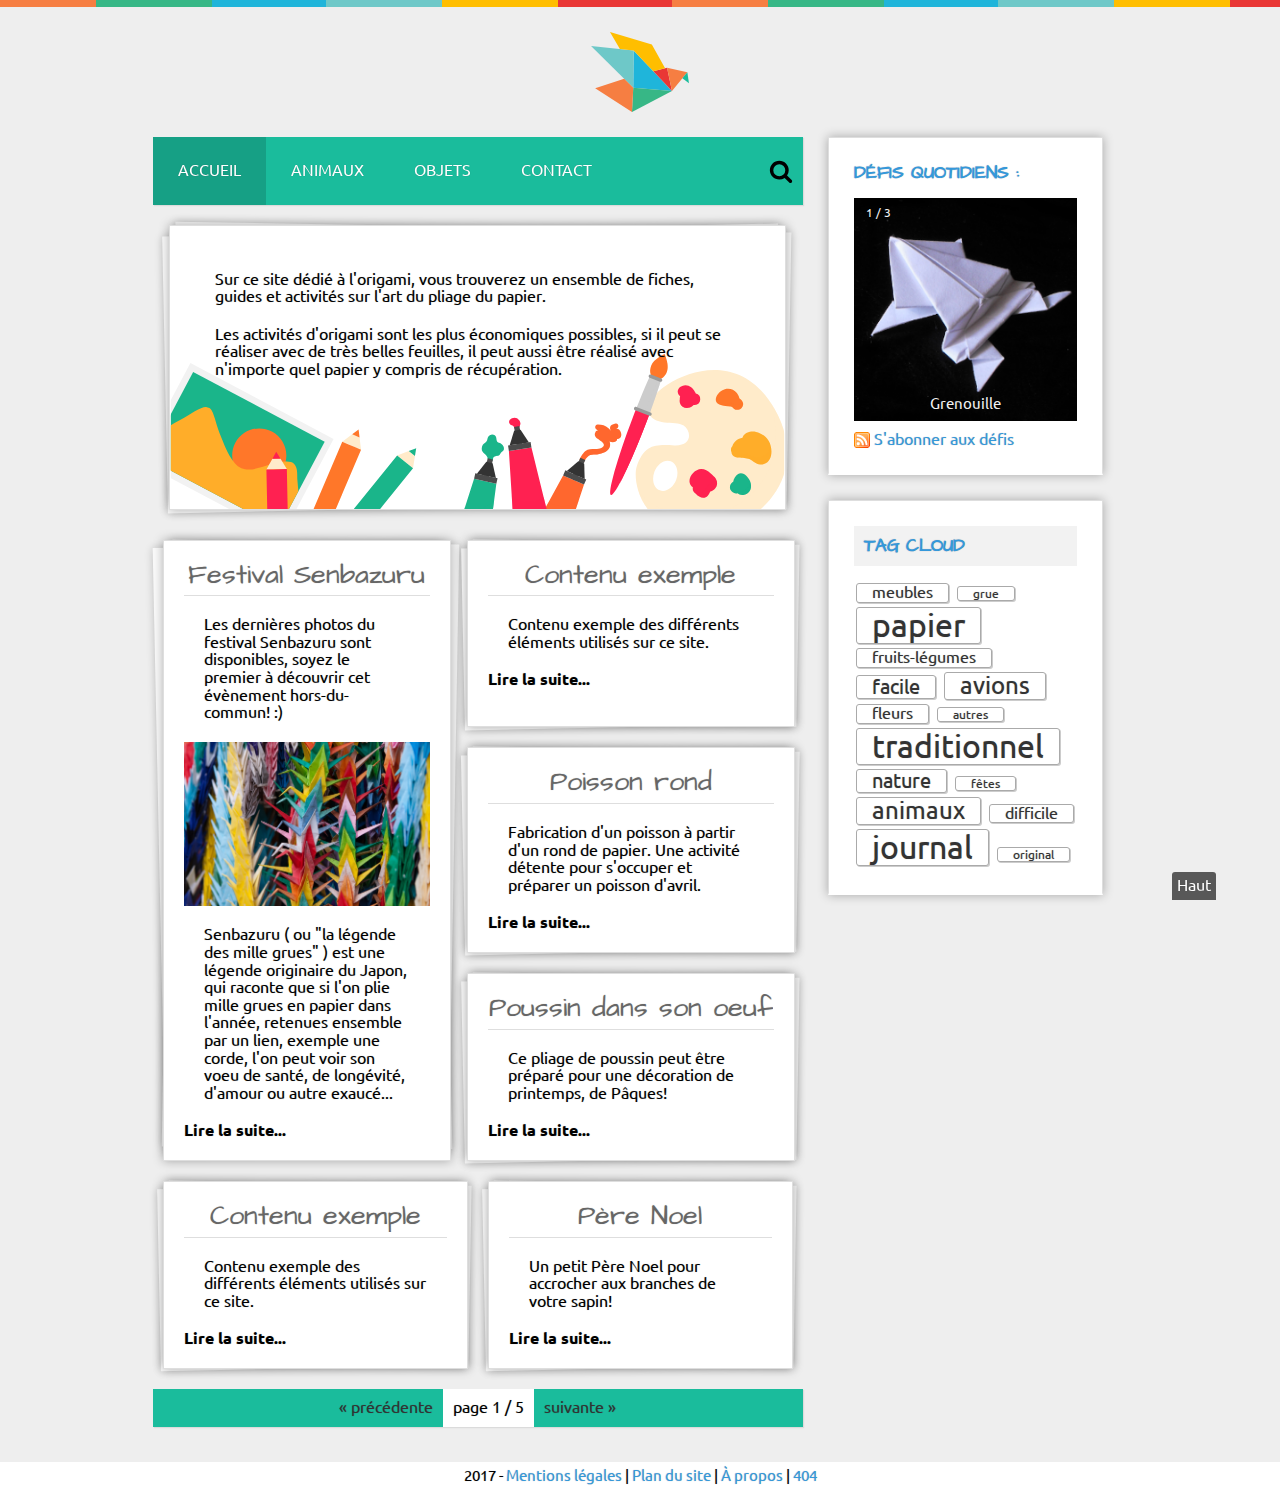
<file: index.html>
<!DOCTYPE html>

<html lang="fr">
<head>
    <meta charset="utf-8">

    <title>Origami</title>

    <link rel="shortcut icon" type="image/png" href="favicon.png" sizes="32x32" />
    <link rel="shortcut icon" type="image/svg+xml" href="favicon.svg" sizes="any" />

    <meta name="theme-color" content="#1abc9c">

    <meta name="viewport" content="width=device-width, user-scalable=yes, initial-scale=1.0, shrink-to-fit=no"><!--ios9-->

    <meta http-equiv="X-UA-Compatible" content="IE=edge,chrome=1">

    <!-- metas -->

    <meta name="robots" content="index, follow, noodp"/>

    <meta name="google" content="notranslate" />

    <meta name="description" content="Origamis, l'art du pliage de papiers"/>

    <meta property="og:locale" content="fr_FR" />
    <meta property="og:type" content="website" />
    <meta property="og:title" content="Blog Origami" />
    <meta property="og:description" content="Origamis, l'art du pliage de papiers" />
    <meta property="og:url" content="http://127.0.0.1/" />
    <meta property="og:site_name" content="Origami" />
    <meta name="twitter:card" content="summary" />

    <!-- main -->

    <link rel="stylesheet" href="style/normalize.css" />
    <link rel="stylesheet" href="style/style.css" />
    <link rel="stylesheet" href="style/responsive.css" />

    <!--[if lt IE 9]>

    <script>
        ['header', 'nav', 'section', 'article', 'aside', 'footer', 'time', 'comment']
        .forEach(function( value, key ){ document.createElement(value); });
    </script>

    <![endif]-->

    <script src="script/mini-lightbox.js"></script>

    <script src="script/index.js"></script>


    <link rel="manifest" href="manifest.json">

</head>
<body>


<header>

    <div id="rainbow-ribbon"></div>

    <div id="slider-indicator"></div>

    <a id="logo" href="index.html"></a>

</header>



<div id="page" class="flex">


    <div id="container">


        <nav id="menu">

            <input type="checkbox" id="nav-trigger" />

            <nav id="hamburger">
                <label for="nav-trigger"></label>

                <span>
                    <a id="hamburger-logo" href="/">Origami</a>
                </span>

                <form name="hamburger-form-search">
                    <input type="search" placeholder="Recherche...">
                </form>
            </nav>

            <nav id="nav" class="flex">

                <a class="active" href="index.html">Accueil</a>
                <a href="category-animals.html">Animaux</a>
                <a href="category-objects.html">Objets</a>
                <a href="contact.html">Contact</a>

                <form name="nav-form-search">
                    <input type="search" placeholder="Recherche...">
                </form>
            </nav>

        </nav>


        <section id="articles" class="news-panel">

            <article class="paper paper-background1">
                <p>
                    Sur ce site dédié à l'origami, vous trouverez un ensemble de fiches,
                    guides et activités sur l'art du pliage du papier. 
                </p>
                <p>
                    Les activités d'origami sont les plus économiques possibles, si il
                    peut se réaliser avec de très belles feuilles, il peut aussi être réalisé
                    avec n'importe quel papier y compris de récupération.
                </p>   
            </article>


            <div class="news-row">

                <div class="news-column">

                    <article class="paper">
                        <header>
                            <h2>Festival Senbazuru</h2>
                            <div class="metadata">
                                Posted by Anthony
                                ( <time>08/04/2017</time> )
                            </div>
                        </header>

                        <p>
                            Les dernières photos du festival Senbazuru sont disponibles, soyez le premier à découvrir cet évènement hors-du-commun! :)
                        </p>

                        <a class="thumb" href="uploads/4473127642_1fd17f27d1_b.jpg" align="center">
                            <img class="center" width="250px" src="uploads/4473127642_1fd17f27d1_b.jpg" alt="festival">
                        </a>

                        <p>
                            Senbazuru ( ou "la légende des mille grues" ) est une légende originaire du Japon, qui raconte que si l'on plie mille grues en papier dans l'année,
                            retenues ensemble par un lien, exemple une corde, l'on peut voir son voeu de santé, de longévité, d'amour ou autre exaucé...
                        </p>

                        <a class="readmore" href="content-photos-senbazuru.html">
                            Lire la suite...
                        </a>

                    </article>

                </div>

                <div class="news-column">

                    <article class="paper">
                        <header>
                            <h2>Contenu exemple</h2>
                            <div class="metadata">
                                Posted by Anthony
                                ( <time>30/04/2017</time> )
                            </div>
                        </header>

                        <p>
                            Contenu exemple des différents éléments utilisés sur ce site.
                        </p>

                        <a class="readmore" href="content-example.html">
                            Lire la suite...
                        </a>

                    </article>

                    <article class="paper">
                        <header>
                            <h2>Poisson rond</h2>
                            <div class="metadata">
                                Posted by Anthony
                                ( <time>20/04/2017</time> )
                            </div>
                        </header>

                        <p>
                            Fabrication d'un poisson à partir d'un rond de papier. Une activité détente pour s'occuper et préparer un poisson d'avril.
                        </p>

                        <a class="readmore" href="content-poisson.html">
                            Lire la suite...
                        </a>

                    </article>

                    <article class="paper">
                        <header>
                            <h2>Poussin dans son oeuf</h2>
                            <div class="metadata">
                                Posted by Anthony
                                ( <time>10/04/2017</time> )
                            </div>
                        </header>

                        <p>
                            Ce pliage de poussin peut être préparé pour une décoration de printemps, de Pâques!
                        </p>

                        <a class="readmore" href="content-poussin.html">
                            Lire la suite...
                        </a>

                    </article>

                </div>

            </div>

            <div class="news-row">

                <article class="paper">
                    <header>
                        <h2>Contenu exemple</h2>
                        <div class="metadata">
                            Posted by Anthony
                            ( <time>30/04/2017</time> )
                        </div>
                    </header>

                    <p>
                        Contenu exemple des différents éléments utilisés sur ce site.
                    </p>

                    <a class="readmore" href="content-example.html">
                        Lire la suite...
                    </a>

                </article>

                <article class="paper">
                    <header>
                        <h2>Père Noel</h2>
                        <div class="metadata">
                            Posted by Anthony
                            ( <time>15/04/2017</time> )
                        </div>
                    </header>

                    <p>
                        Un petit Père Noel pour accrocher aux branches de votre sapin!
                    </p>

                    <a class="readmore" href="content-christmas.html">
                        Lire la suite...
                    </a>

                </article>

            </div>

        </section><!-- news-panel -->


        <nav id="pagination" class="flex">
            <a href="#" class="prev">« précédente</a>
            <span class="current">page 1 / 5</span>
            <a href="#" class="next">suivante »</a>
        </nav>
  
    </div> <!-- container main -->

 
    <aside id="sidebar" class="flex">

        <article>
            <h2>Défis quotidiens :</h2>

            <div id="slideshow" class="slideshow">

                <div class="slide fade">
                    <div class="numbertext">1 / 3</div>
                    <img src="uploads/slider-1.png" />
                    <div class="caption">Grenouille</div>
                </div>

                <div class="slide fade">
                    <div class="numbertext">2 / 3</div>
                    <img src="uploads/slider-2.png" />
                    <div class="caption">Scorpion</div>
                </div>

                <div class="slide fade">
                    <div class="numbertext">3 / 3</div>
                    <img src="uploads/slider-3.png" />
                    <div class="caption">Papillon</div>
                </div>

            </div>

            <a class="rss">S'abonner aux défis</a>
        </article>

        <article class="tagcloud">

            <h2 class="big">Tag Cloud</h2>

            <a class="tag size-2" href="">meubles</a>
            <a class="tag size-1" href="">grue</a>
            <a class="tag size-5" href="">papier</a>
            <a class="tag size-2" href="">fruits-légumes</a>
            <a class="tag size-3" href="">facile</a>
            <a class="tag size-4" href="">avions</a>
            <a class="tag size-2" href="">fleurs</a>
            <a class="tag size-1" href="">autres</a>
            <a class="tag size-5" href="">traditionnel</a>
            <a class="tag size-3" href="">nature</a>
            <a class="tag size-1" href="">fêtes</a>
            <a class="tag size-4" href="">animaux</a>
            <a class="tag size-2" href="">difficile</a>
            <a class="tag size-5" href="">journal</a>
            <a class="tag size-1" href="">original</a>
        </article>

    </aside>



</div>


<a id="scroll-to-top" href="#">Haut</a>

<footer id="footer">
    2017 - 
    <a href="mentions.html">Mentions légales</a> |
    <a href="sitemap.html">Plan du site</a> |
    <a href="about.html">À propos</a> |
    <a href="404.html">404</a>
</footer>

</body>
</html>
</file>
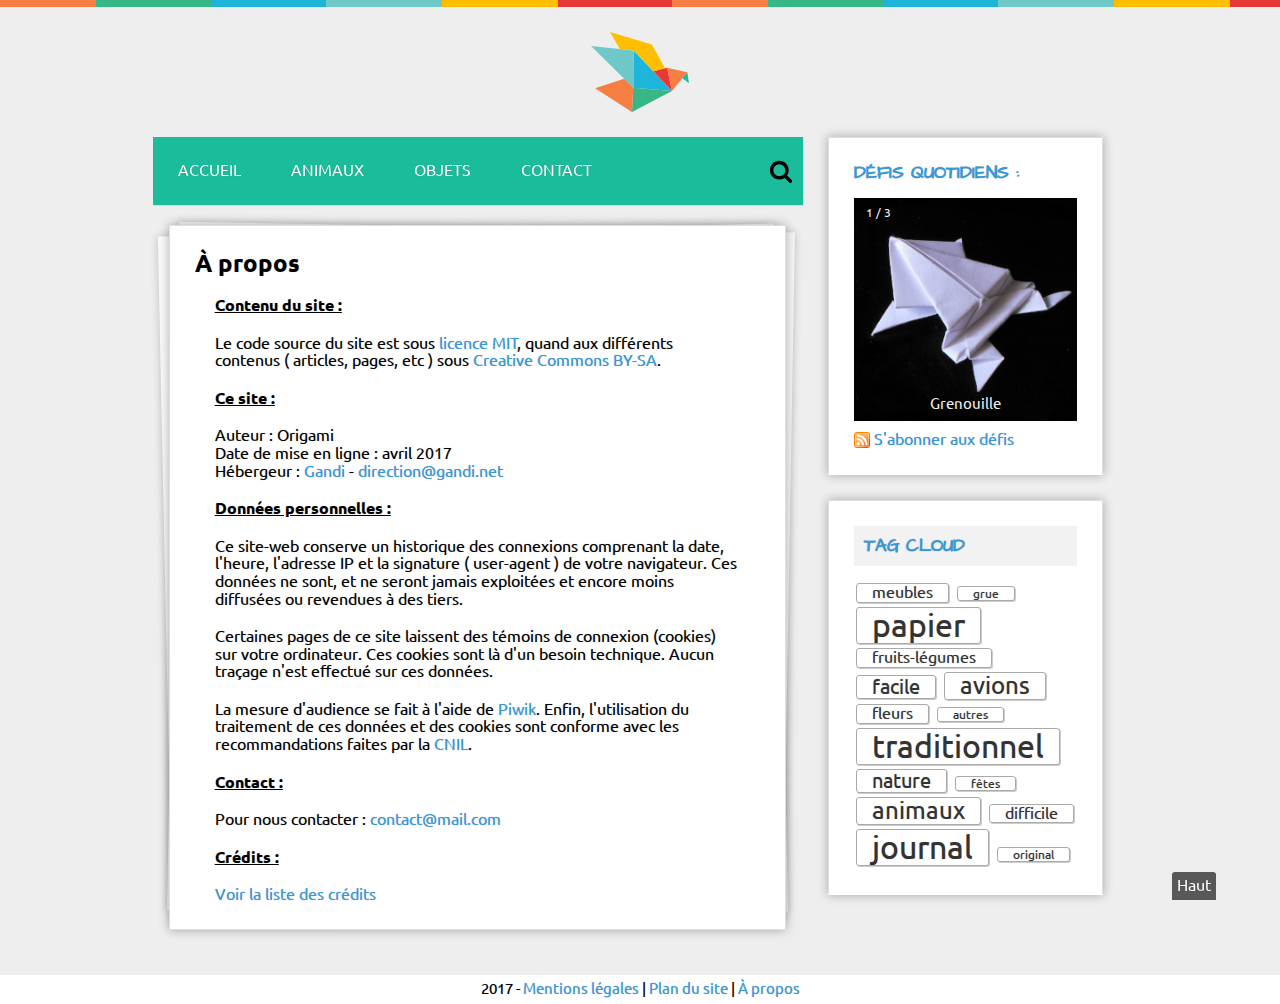
<file: about.html>
<!DOCTYPE html>

<html lang="fr">
<head>
    <meta charset="utf-8">

    <title>Origami - À propos</title>

    <link rel="shortcut icon" type="image/png" href="favicon.png" sizes="32x32" />
    <link rel="shortcut icon" type="image/svg+xml" href="favicon.svg" sizes="any" />

    <meta name="theme-color" content="#1abc9c">

    <meta name="viewport" content="width=device-width, user-scalable=yes, initial-scale=1.0, shrink-to-fit=no"><!--ios9-->

    <meta http-equiv="X-UA-Compatible" content="IE=edge,chrome=1">

    <!-- metas -->

    <meta name="robots" content="index, follow, noodp"/>

    <meta name="google" content="notranslate" />

    <meta name="description" content="Origamis, l'art du pliage de papiers"/>

    <meta property="og:locale" content="fr_FR" />
    <meta property="og:type" content="website" />
    <meta property="og:title" content="Blog Origami" />
    <meta property="og:description" content="Origamis, l'art du pliage de papiers" />
    <meta property="og:url" content="http://127.0.0.1/" />
    <meta property="og:site_name" content="Origami" />
    <meta name="twitter:card" content="summary" />

    <!-- main -->

    <link rel="stylesheet" href="style/normalize.css" />
    <link rel="stylesheet" href="style/style.css" />
    <link rel="stylesheet" href="style/responsive.css" />

    <!--[if lt IE 9]>

    <script>
        ['header', 'nav', 'section', 'article', 'aside', 'footer', 'time', 'comment']
        .forEach(function( value, key ){ document.createElement(value); });
    </script>

    <![endif]-->

    <script src="script/mini-lightbox.js"></script>

    <script src="script/index.js"></script>


    <link rel="manifest" href="manifest.json">

</head>
<body>


<header>

    <div id="rainbow-ribbon"></div>

    <div id="slider-indicator"></div>

    <a id="logo" href="index.html"></a>

</header>



<div id="page" class="flex">


    <div id="container">


        <nav id="menu">

            <input type="checkbox" id="nav-trigger" />

            <nav id="hamburger">
                <label for="nav-trigger"></label>

                <span>
                    <a id="hamburger-logo" href="/">Origami</a>
                </span>

                <form name="hamburger-form-search">
                    <input type="search" placeholder="Recherche...">
                </form>
            </nav>

            <nav id="nav" class="flex">

                <a href="index.html">Accueil</a>
                <a href="category-animals.html">Animaux</a>
                <a href="category-objects.html">Objets</a>
                <a href="contact.html">Contact</a>

                <form name="nav-form-search">
                    <input type="search" placeholder="Recherche...">
                </form>
            </nav>

        </nav>

        <section id="articles">
            

            <article class="paper">
                <h2>À propos</h2>
                
                <p>
                    <u><strong>Contenu du site :</strong></u>
                </p>
                <p>
                    Le code source du site est sous <a href="https://choosealicense.com/licenses/mit/">licence MIT</a>, quand aux différents contenus ( articles, pages, etc ) sous <a href="http://creativecommons.org/licenses/by-sa/4.0/">Creative Commons BY-SA</a>.
                </p>

                <p>
                    <u><strong>Ce site :</strong></u>
                </p>
                <p>
                    Auteur : Origami<br />
                    Date de mise en ligne : avril 2017<br />
                    Hébergeur : <a href="http://www.gandi.net/" target="_blank">Gandi</a> - <a class="l2" href="mailto:direction@gandi.net">direction@gandi.net</a>
                </p>

                <p>
                    <u><strong>Données personnelles :</strong></u>
                </p>
                <p>
                    Ce site-web conserve un historique des connexions comprenant la date, l'heure, l'adresse IP et la signature ( user-agent ) de votre navigateur. Ces données ne sont, et ne seront jamais exploitées et encore moins diffusées ou revendues à des tiers.
                </p>
                <p>
                    Certaines pages de ce site laissent des témoins de connexion (cookies) sur votre ordinateur. Ces cookies sont là d'un besoin technique. Aucun traçage n'est eﬀectué sur ces données.
                </p>
                <p>
                    La mesure d'audience se fait à l'aide de <a href="http://piwik.org/" target="_blank">Piwik</a>. Enfin, l'utilisation du traitement de ces données et des cookies sont conforme avec les recommandations faites par la <a href="http://www.cnil.fr/" target="_blank">CNIL</a>.
                </p>

                <p>
                    <u><strong>Contact :</strong></u>
                </p>
                <p>
                    Pour nous contacter : <a href="mailto:contact@mail.com">contact@mail.com</a>
                </p>

                <p>
                    <u><strong>Crédits :</strong></u>
                </p>

                <p>
                    <a href="credits">Voir la liste des crédits</a>
                </p>

            </article>


        </section>
 
  
    </div> <!-- container main -->

 
    <aside id="sidebar" class="flex">

        <article>
            <h2>Défis quotidiens :</h2>

            <div id="slideshow" class="slideshow">

                <div class="slide fade">
                    <div class="numbertext">1 / 3</div>
                    <img src="uploads/slider-1.png" />
                    <div class="caption">Grenouille</div>
                </div>

                <div class="slide fade">
                    <div class="numbertext">2 / 3</div>
                    <img src="uploads/slider-2.png" />
                    <div class="caption">Scorpion</div>
                </div>

                <div class="slide fade">
                    <div class="numbertext">3 / 3</div>
                    <img src="uploads/slider-3.png" />
                    <div class="caption">Papillon</div>
                </div>

            </div>

            <a class="rss">S'abonner aux défis</a>
        </article>

        <article class="tagcloud">

            <h2 class="big">Tag Cloud</h2>

            <a class="tag size-2" href="">meubles</a>
            <a class="tag size-1" href="">grue</a>
            <a class="tag size-5" href="">papier</a>
            <a class="tag size-2" href="">fruits-légumes</a>
            <a class="tag size-3" href="">facile</a>
            <a class="tag size-4" href="">avions</a>
            <a class="tag size-2" href="">fleurs</a>
            <a class="tag size-1" href="">autres</a>
            <a class="tag size-5" href="">traditionnel</a>
            <a class="tag size-3" href="">nature</a>
            <a class="tag size-1" href="">fêtes</a>
            <a class="tag size-4" href="">animaux</a>
            <a class="tag size-2" href="">difficile</a>
            <a class="tag size-5" href="">journal</a>
            <a class="tag size-1" href="">original</a>
        </article>

    </aside>



</div>


<a id="scroll-to-top" href="#">Haut</a>

<footer id="footer">
    2017 - 
    <a href="mentions.html">Mentions légales</a> |
    <a href="sitemap.html">Plan du site</a> |
    <a href="about.html">À propos</a>
</footer>

</body>
</html>
</file>
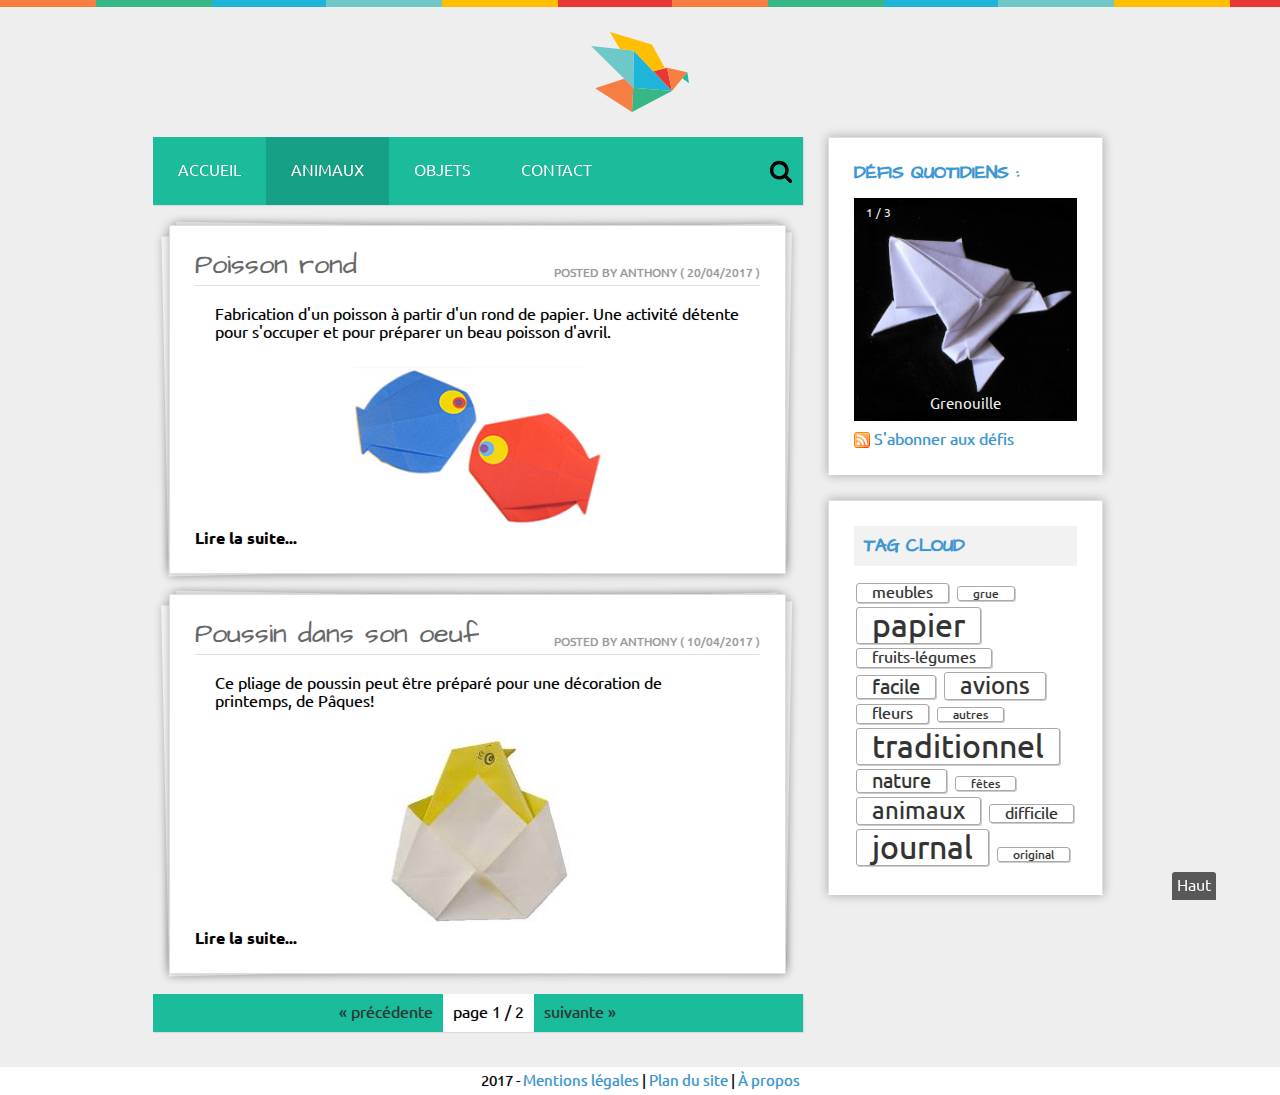
<file: category-animals.html>
<!DOCTYPE html>

<html lang="fr">
<head>
    <meta charset="utf-8">

    <title>Origami - Animaux</title>

    <link rel="shortcut icon" type="image/png" href="favicon.png" sizes="32x32" />
    <link rel="shortcut icon" type="image/svg+xml" href="favicon.svg" sizes="any" />

    <meta name="theme-color" content="#1abc9c">

    <meta name="viewport" content="width=device-width, user-scalable=yes, initial-scale=1.0, shrink-to-fit=no"><!--ios9-->

    <meta http-equiv="X-UA-Compatible" content="IE=edge,chrome=1">

    <!-- metas -->

    <meta name="robots" content="index, follow, noodp"/>

    <meta name="google" content="notranslate" />

    <meta name="description" content="Origamis, l'art du pliage de papiers"/>

    <meta property="og:locale" content="fr_FR" />
    <meta property="og:type" content="website" />
    <meta property="og:title" content="Blog Origami" />
    <meta property="og:description" content="Origamis, l'art du pliage de papiers" />
    <meta property="og:url" content="http://127.0.0.1/" />
    <meta property="og:site_name" content="Origami" />
    <meta name="twitter:card" content="summary" />

    <!-- main -->

    <link rel="stylesheet" href="style/normalize.css" />
    <link rel="stylesheet" href="style/style.css" />
    <link rel="stylesheet" href="style/responsive.css" />

    <!--[if lt IE 9]>

    <script>
        ['header', 'nav', 'section', 'article', 'aside', 'footer', 'time', 'comment']
        .forEach(function( value, key ){ document.createElement(value); });
    </script>

    <![endif]-->

    <script src="script/mini-lightbox.js"></script>

    <script src="script/index.js"></script>


    <link rel="manifest" href="manifest.json">

</head>
<body>


<header>

    <div id="rainbow-ribbon"></div>

    <div id="slider-indicator"></div>

    <a id="logo" href="index.html"></a>

</header>



<div id="page" class="flex">


    <div id="container">


        <nav id="menu">

            <input type="checkbox" id="nav-trigger" />

            <nav id="hamburger">
                <label for="nav-trigger"></label>

                <span>
                    <a id="hamburger-logo" href="/">Origami</a>
                </span>

                <form name="hamburger-form-search">
                    <input type="search" placeholder="Recherche...">
                </form>
            </nav>

            <nav id="nav" class="flex">

                <a href="index.html">Accueil</a>
                <a class="active" href="category-animals.html">Animaux</a>
                <a href="category-objects.html">Objets</a>
                <a href="contact.html">Contact</a>

                <form name="nav-form-search">
                    <input type="search" placeholder="Recherche...">
                </form>
            </nav>

        </nav>

        <section id="articles">

            <article class="paper">
                <header>
                    <h2>Poisson rond</h2>
                    <div class="metadata">
                        Posted by Anthony
                        ( <time>20/04/2017</time> )
                    </div>
                </header>

                <p>
                    Fabrication d'un poisson à partir d'un rond de papier. Une activité détente pour s'occuper et pour préparer un beau poisson d'avril.
                </p>

                <img class="center" width="250px" src="uploads/articles/poisson-origami-3-00_m.jpg" alt="poisson">

                <a class="readmore" href="content-poisson.html">
                    Lire la suite...
                </a>

            </article>

        </section>

        <section id="articles">

            <article class="paper">
                <header>
                    <h2>Poussin dans son oeuf</h2>
                    <div class="metadata">
                        Posted by Anthony
                        ( <time>10/04/2017</time> )
                    </div>
                </header>

                <p>
                    Ce pliage de poussin peut être préparé pour une décoration de printemps, de Pâques!
                </p>

                <img class="center" src="uploads/articles/poussinorigami0.jpg" alt="poussin">

                <a class="readmore" href="content-poussin.html">
                    Lire la suite...
                </a>

            </article>

        </section>


        <nav id="pagination" class="flex">
            <a href="#" class="prev">« précédente</a>
            <span class="current">page 1 / 2</span></span>
            <a href="#" class="next">suivante »</a>
        </nav>
            
  
    </div> <!-- container main -->

 
    <aside id="sidebar" class="flex">

        <article>
            <h2>Défis quotidiens :</h2>

            <div id="slideshow" class="slideshow">

                <div class="slide fade">
                    <div class="numbertext">1 / 3</div>
                    <img src="uploads/slider-1.png" />
                    <div class="caption">Grenouille</div>
                </div>

                <div class="slide fade">
                    <div class="numbertext">2 / 3</div>
                    <img src="uploads/slider-2.png" />
                    <div class="caption">Scorpion</div>
                </div>

                <div class="slide fade">
                    <div class="numbertext">3 / 3</div>
                    <img src="uploads/slider-3.png" />
                    <div class="caption">Papillon</div>
                </div>

            </div>

            <a class="rss">S'abonner aux défis</a>
        </article>

        <article class="tagcloud">

            <h2 class="big">Tag Cloud</h2>

            <a class="tag size-2" href="">meubles</a>
            <a class="tag size-1" href="">grue</a>
            <a class="tag size-5" href="">papier</a>
            <a class="tag size-2" href="">fruits-légumes</a>
            <a class="tag size-3" href="">facile</a>
            <a class="tag size-4" href="">avions</a>
            <a class="tag size-2" href="">fleurs</a>
            <a class="tag size-1" href="">autres</a>
            <a class="tag size-5" href="">traditionnel</a>
            <a class="tag size-3" href="">nature</a>
            <a class="tag size-1" href="">fêtes</a>
            <a class="tag size-4" href="">animaux</a>
            <a class="tag size-2" href="">difficile</a>
            <a class="tag size-5" href="">journal</a>
            <a class="tag size-1" href="">original</a>
        </article>

    </aside>



</div>


<a id="scroll-to-top" href="#">Haut</a>

<footer id="footer">
    2017 - 
    <a href="mentions.html">Mentions légales</a> |
    <a href="sitemap.html">Plan du site</a> |
    <a href="about.html">À propos</a>
</footer>

</body>
</html>
</file>
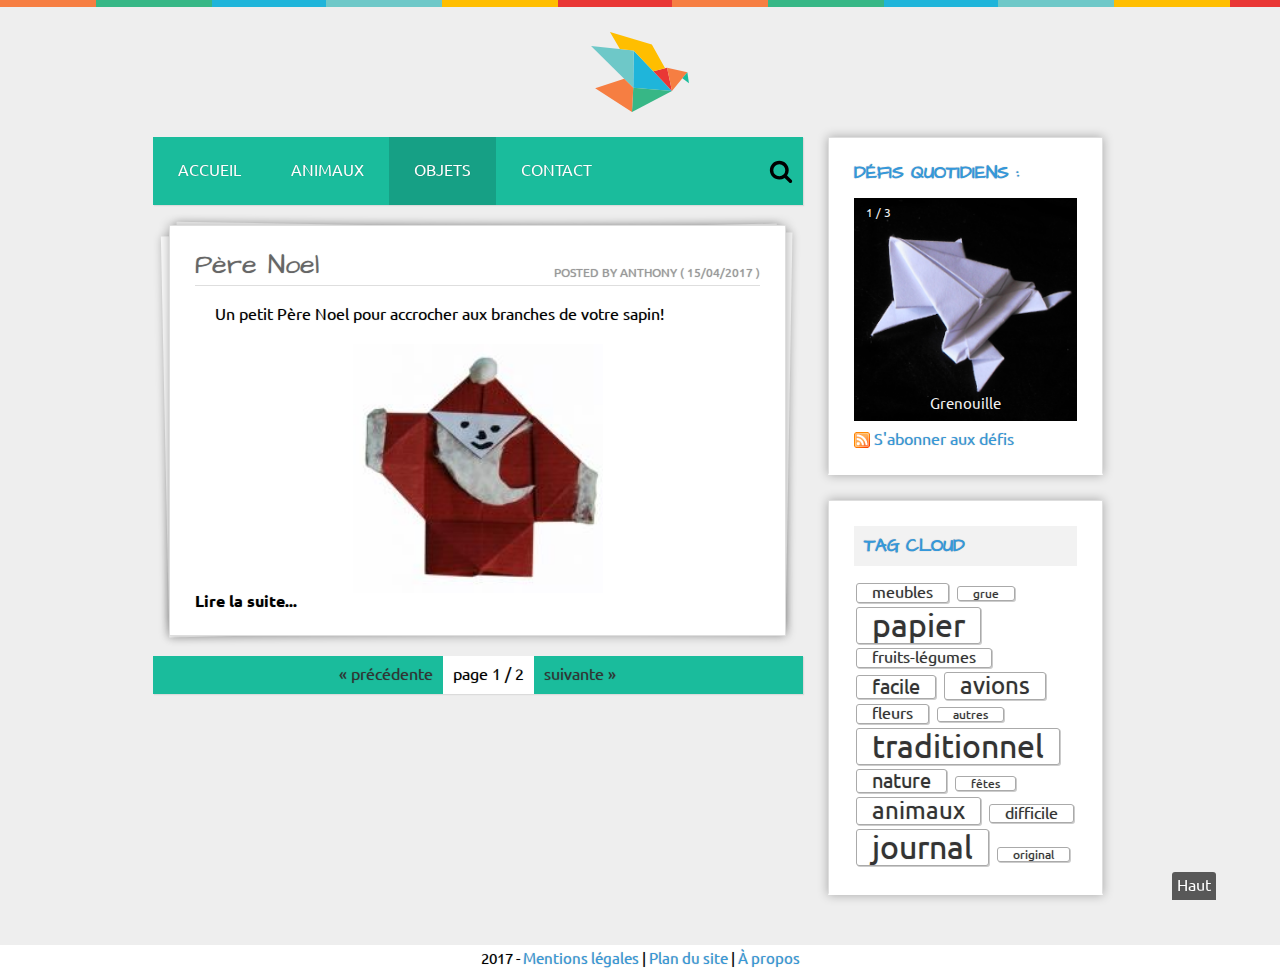
<file: category-objects.html>
<!DOCTYPE html>

<html lang="fr">
<head>
    <meta charset="utf-8">

    <title>Origami - Objets</title>

    <link rel="shortcut icon" type="image/png" href="favicon.png" sizes="32x32" />
    <link rel="shortcut icon" type="image/svg+xml" href="favicon.svg" sizes="any" />

    <meta name="theme-color" content="#1abc9c">

    <meta name="viewport" content="width=device-width, user-scalable=yes, initial-scale=1.0, shrink-to-fit=no"><!--ios9-->

    <meta http-equiv="X-UA-Compatible" content="IE=edge,chrome=1">

    <!-- metas -->

    <meta name="robots" content="index, follow, noodp"/>

    <meta name="google" content="notranslate" />

    <meta name="description" content="Origamis, l'art du pliage de papiers"/>

    <meta property="og:locale" content="fr_FR" />
    <meta property="og:type" content="website" />
    <meta property="og:title" content="Blog Origami" />
    <meta property="og:description" content="Origamis, l'art du pliage de papiers" />
    <meta property="og:url" content="http://127.0.0.1/" />
    <meta property="og:site_name" content="Origami" />
    <meta name="twitter:card" content="summary" />


    <!-- main -->

    <link rel="stylesheet" href="style/normalize.css" />
    <link rel="stylesheet" href="style/style.css" />
    <link rel="stylesheet" href="style/responsive.css" />

    <!--[if lt IE 9]>

    <script>
        ['header', 'nav', 'section', 'article', 'aside', 'footer', 'time', 'comment']
        .forEach(function( value, key ){ document.createElement(value); });
    </script>

    <![endif]-->

    <script src="script/mini-lightbox.js"></script>

    <script src="script/index.js"></script>


    <link rel="manifest" href="manifest.json">

</head>
<body>


<header>

    <div id="rainbow-ribbon"></div>

    <div id="slider-indicator"></div>

    <a id="logo" href="index.html"></a>

</header>



<div id="page" class="flex">


    <div id="container">


        <nav id="menu">

            <input type="checkbox" id="nav-trigger" />

            <nav id="hamburger">
                <label for="nav-trigger"></label>

                <span>
                    <a id="hamburger-logo" href="/">Origami</a>
                </span>

                <form name="hamburger-form-search">
                    <input type="search" placeholder="Recherche...">
                </form>
            </nav>

            <nav id="nav" class="flex">

                <a href="index.html">Accueil</a>
                <a href="category-animals.html">Animaux</a>
                <a class="active" href="category-objects.html">Objets</a>
                <a href="contact.html">Contact</a>

                <form name="nav-form-search">
                    <input type="search" placeholder="Recherche...">
                </form>
            </nav>

        </nav>


        <section id="articles">

            <article class="paper">
                <header>
                    <h2>Père Noel</h2>
                    <div class="metadata">
                        Posted by Anthony
                        ( <time>15/04/2017</time> )
                    </div>
                </header>

                <p>
                    Un petit Père Noel pour accrocher aux branches de votre sapin!
                </p>

                <img class="center" width="250px" src="uploads/articles/perenoel1_2.jpg" alt="pere noel">

                <a class="readmore" href="content-christmas.html">
                    Lire la suite...
                </a>

            </article>

        </section>


        <nav id="pagination" class="flex">
            <a href="#" class="prev">« précédente</a>
            <span class="current">page 1 / 2</span></span>
            <a href="#" class="next">suivante »</a>
        </nav>
            
  
    </div> <!-- container main -->

 
    <aside id="sidebar" class="flex">

        <article>
            <h2>Défis quotidiens :</h2>

            <div id="slideshow" class="slideshow">

                <div class="slide fade">
                    <div class="numbertext">1 / 3</div>
                    <img src="uploads/slider-1.png" />
                    <div class="caption">Grenouille</div>
                </div>

                <div class="slide fade">
                    <div class="numbertext">2 / 3</div>
                    <img src="uploads/slider-2.png" />
                    <div class="caption">Scorpion</div>
                </div>

                <div class="slide fade">
                    <div class="numbertext">3 / 3</div>
                    <img src="uploads/slider-3.png" />
                    <div class="caption">Papillon</div>
                </div>

            </div>

            <a class="rss">S'abonner aux défis</a>
        </article>

        <article class="tagcloud">

            <h2 class="big">Tag Cloud</h2>

            <a class="tag size-2" href="">meubles</a>
            <a class="tag size-1" href="">grue</a>
            <a class="tag size-5" href="">papier</a>
            <a class="tag size-2" href="">fruits-légumes</a>
            <a class="tag size-3" href="">facile</a>
            <a class="tag size-4" href="">avions</a>
            <a class="tag size-2" href="">fleurs</a>
            <a class="tag size-1" href="">autres</a>
            <a class="tag size-5" href="">traditionnel</a>
            <a class="tag size-3" href="">nature</a>
            <a class="tag size-1" href="">fêtes</a>
            <a class="tag size-4" href="">animaux</a>
            <a class="tag size-2" href="">difficile</a>
            <a class="tag size-5" href="">journal</a>
            <a class="tag size-1" href="">original</a>
        </article>

    </aside>



</div>


<a id="scroll-to-top" href="#">Haut</a>

<footer id="footer">
    2017 - 
    <a href="mentions.html">Mentions légales</a> |
    <a href="sitemap.html">Plan du site</a> |
    <a href="about.html">À propos</a>
</footer>

</body>
</html>
</file>
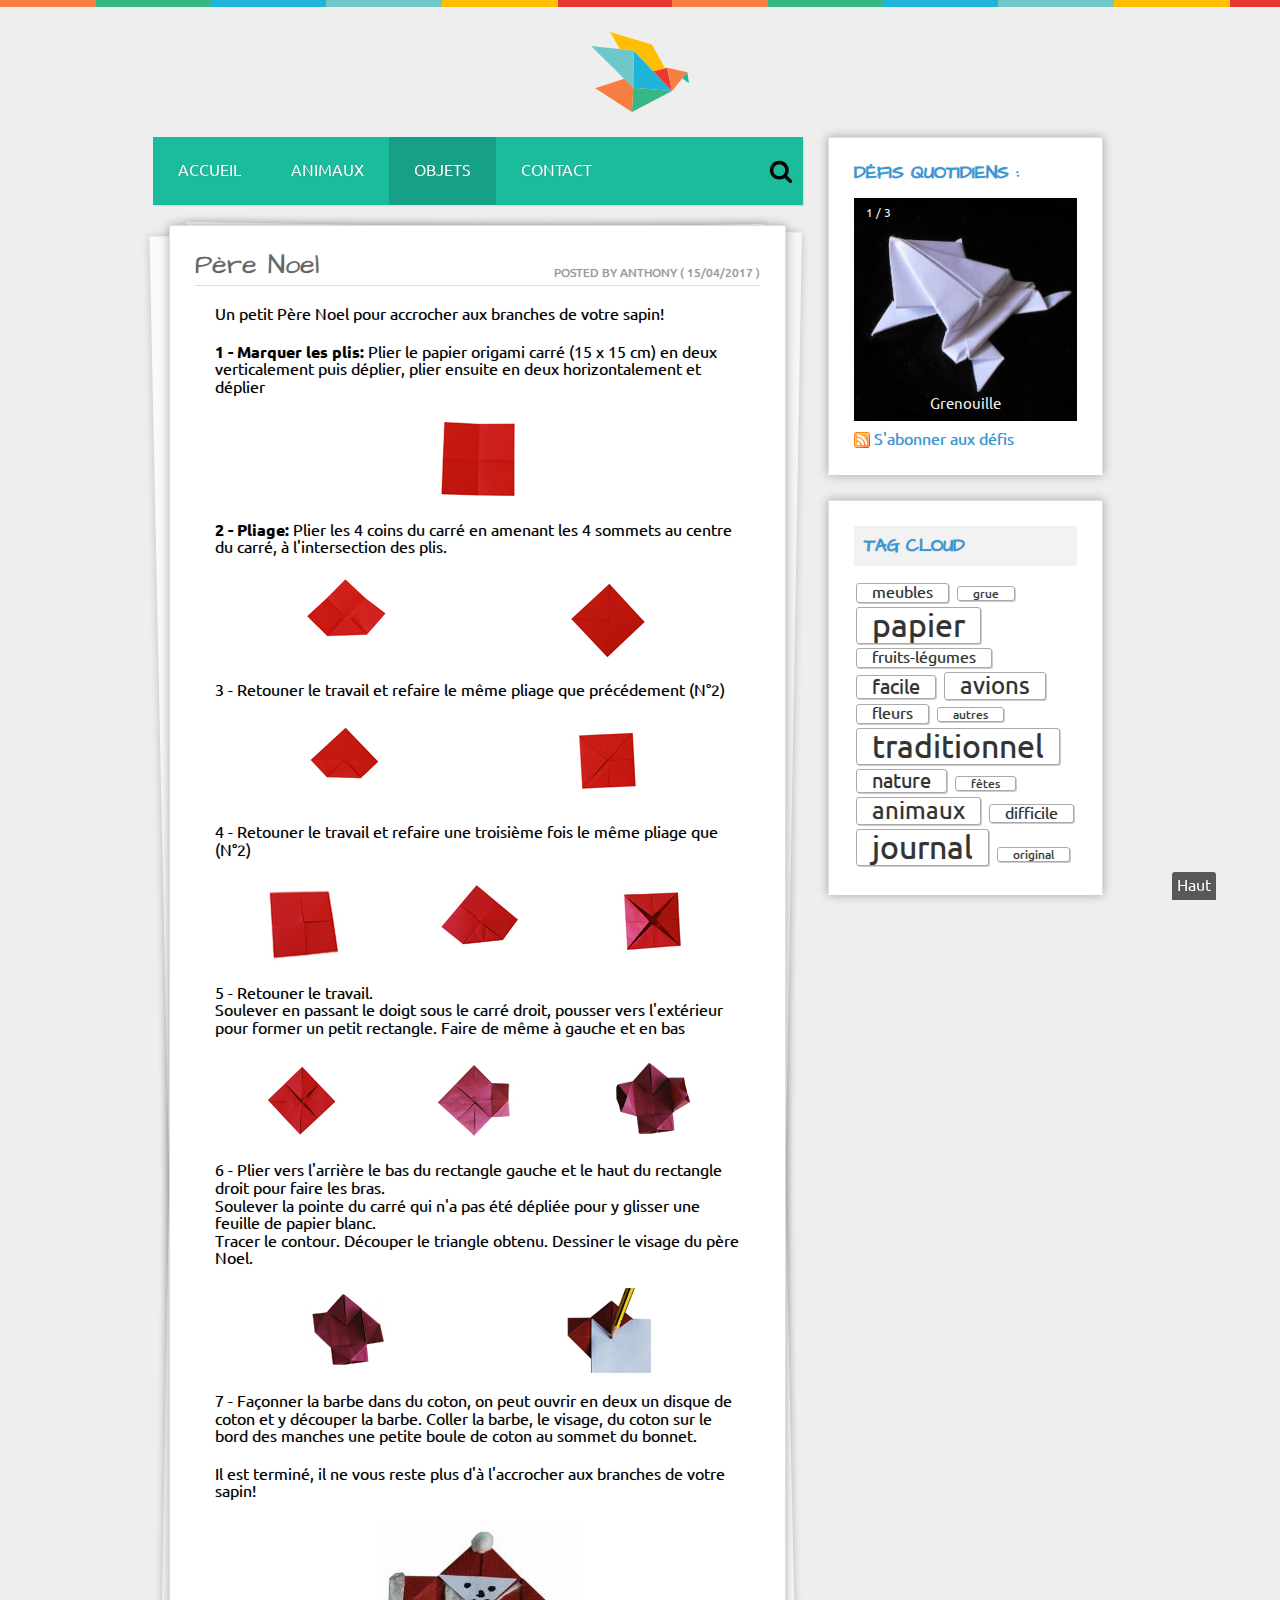
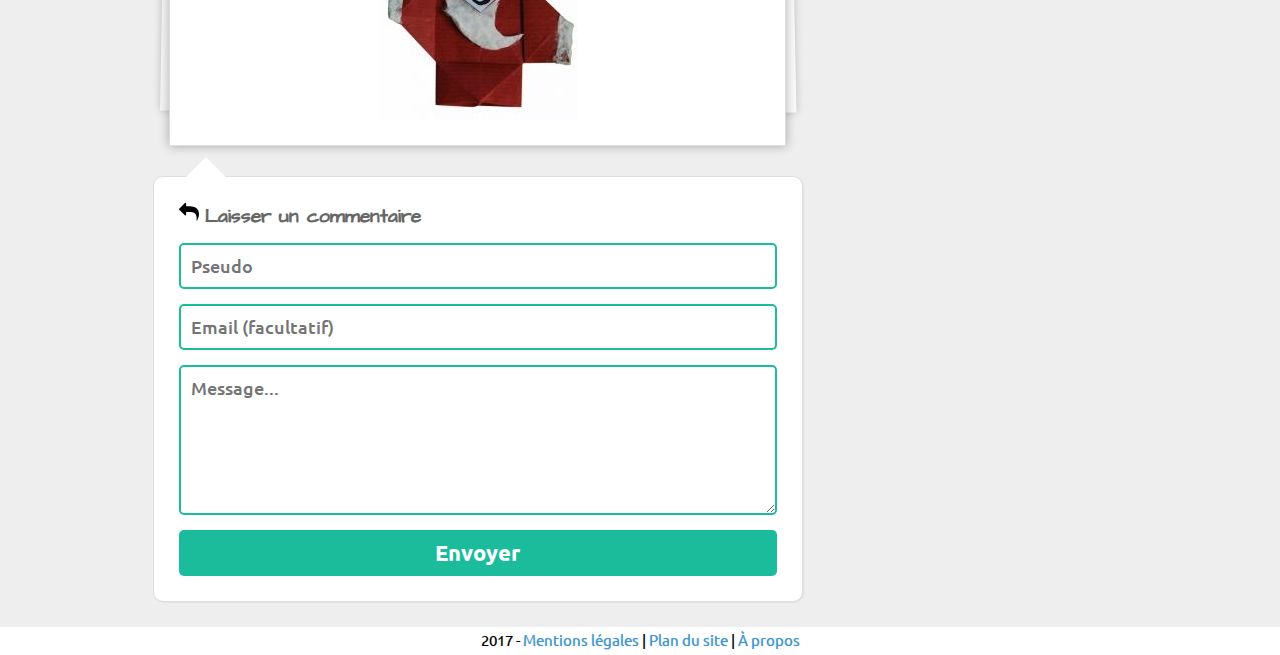
<file: content-christmas.html>
<!DOCTYPE html>

<html lang="fr">
<head>
    <meta charset="utf-8">

    <title>Origami - Père Noel</title>

    <link rel="shortcut icon" type="image/png" href="favicon.png" sizes="32x32" />
    <link rel="shortcut icon" type="image/svg+xml" href="favicon.svg" sizes="any" />

    <meta name="theme-color" content="#1abc9c">

    <meta name="viewport" content="width=device-width, user-scalable=yes, initial-scale=1.0, shrink-to-fit=no"><!--ios9-->

    <meta http-equiv="X-UA-Compatible" content="IE=edge,chrome=1">

    <!-- metas -->

    <meta name="robots" content="index, follow, noodp"/>

    <meta name="google" content="notranslate" />

    <meta name="description" content="Origamis, l'art du pliage de papiers"/>

    <meta property="og:locale" content="fr_FR" />
    <meta property="og:type" content="website" />
    <meta property="og:title" content="Blog Origami" />
    <meta property="og:description" content="Origamis, l'art du pliage de papiers" />
    <meta property="og:url" content="http://127.0.0.1/" />
    <meta property="og:site_name" content="Origami" />
    <meta name="twitter:card" content="summary" />


    <!-- main -->

    <link rel="stylesheet" href="style/normalize.css" />
    <link rel="stylesheet" href="style/style.css" />
    <link rel="stylesheet" href="style/responsive.css" />

    <!--[if lt IE 9]>

    <script>
        ['header', 'nav', 'section', 'article', 'aside', 'footer', 'time', 'comment']
        .forEach(function( value, key ){ document.createElement(value); });
    </script>

    <![endif]-->

    <script src="script/mini-lightbox.js"></script>

    <script src="script/index.js"></script>


    <link rel="manifest" href="manifest.json">

</head>
<body>


<header>

    <div id="rainbow-ribbon"></div>

    <div id="slider-indicator"></div>

    <a id="logo" href="index.html"></a>

</header>



<div id="page" class="flex">


    <div id="container">


        <nav id="menu">

            <input type="checkbox" id="nav-trigger" />

            <nav id="hamburger">
                <label for="nav-trigger"></label>

                <span>
                    <a id="hamburger-logo" href="/">Origami</a>
                </span>

                <form name="hamburger-form-search">
                    <input type="search" placeholder="Recherche...">
                </form>
            </nav>

            <nav id="nav" class="flex">

                <a href="index.html">Accueil</a>
                <a href="category-animals.html">Animaux</a>
                <a class="active" href="category-objects.html">Objets</a>
                <a href="contact.html">Contact</a>

                <form name="nav-form-search">
                    <input type="search" placeholder="Recherche...">
                </form>
            </nav>

        </nav>

        <section id="articles">

            <article class="paper">
                <header>
                    <h2>Père Noel</h2>
                    <div class="metadata">
                        Posted by Anthony
                        ( <time>15/04/2017</time> )
                    </div>
                </header>

                <p>
                    Un petit Père Noel pour accrocher aux branches de votre sapin!
                </p>
                
                <p>
                    <b>1 - Marquer les plis:</b> Plier le papier origami carré (15 x 15 cm) en deux verticalement puis déplier, plier ensuite en deux horizontalement et déplier
                </p>
                <p class="flex-spacing">
                    <img src="uploads/articles/bateau2-3_sm.jpg" />
                </p>

                <p>
                    <b>2 - Pliage:</b> Plier les 4 coins du carré en amenant les 4 sommets au centre du carré, à l'intersection des plis.
                </p>
                <p class="flex-spacing">
                    <img src="uploads/articles/bateau2-4_sm.jpg" />
                    <img src="uploads/articles/bateau2-5_sm.jpg" />
                </p>

                <p>
                    3 - Retouner le travail et refaire le même pliage que précédement (N°2)
                </p>
                <p class="flex-spacing">
                    <img src="uploads/articles/bateau2-6_sm.jpg" />
                    <img src="uploads/articles/bateau2-7_sm.jpg" />
                </p>

                <p>
                    4 - Retouner le travail et refaire une troisième fois le même pliage que (N°2)
                </p>
                <p class="flex-spacing">
                    <img src="uploads/articles/bateau2-8_sm.jpg" />
                    <img src="uploads/articles/bateau2-9_sm.jpg" />
                    <img src="uploads/articles/bateau2-10_sm.jpg" />
                </p>

                <p>
                    5 - Retouner le travail.<br/>
                    Soulever en passant le doigt sous le carré droit, pousser vers l'extérieur pour former un petit rectangle. Faire de même à gauche et en bas
                </p>
                <p class="flex-spacing">
                    <img src="uploads/articles/bateau2-11.jpg" />
                    <img src="uploads/articles/perenoel2_sm.jpg" />
                    <img src="uploads/articles/perenoel3_sm.jpg" />
                </p>

                <p>
                    6 - Plier vers l'arrière le bas du rectangle gauche et le haut du rectangle droit pour faire les bras.<br/>
                    Soulever la pointe du carré qui n'a pas été dépliée pour y glisser une feuille de papier blanc.<br/>
                    Tracer le contour. Découper le triangle obtenu. Dessiner le visage du père Noel.
                </p>
                <p class="flex-spacing">
                    <img src="uploads/articles/perenoel4_sm.jpg" />
                    <img src="uploads/articles/perenoel5_sm.jpg" />
                </p>

                <p>
                    7 - Façonner la barbe dans du coton, on peut ouvrir en deux un disque de coton et y découper la barbe. Coller la barbe, le visage, du coton sur le bord des manches une petite boule de coton au sommet du bonnet.
                </p>
                <p>
                    Il est terminé, il ne vous reste plus d'à l'accrocher aux branches de votre sapin!
                </p>
                <p class="flex-spacing">
                    <img src="uploads/articles/perenoel1_2.jpg" />
                </p>




            </article>

        </section>


        <section id="comments" class="flex">

            <h3 class="title-reply">Laisser un commentaire</h3>

            <form name="form-reply-comment" id="form-reply" method="post">

                <h3 id="reply-title">

                <input name="author" type="text" class="input" placeholder="Pseudo" required />   
                <input name="email" type="text" class="input" placeholder="Email (facultatif)" />
                <textarea name="comment" class="input" placeholder="Message..." required></textarea>

                <input type="hidden" name="CSRF" value="">

                <input type="submit" value="Envoyer">

            </form>

        </section>

    </div> <!-- container main -->

 
    <aside id="sidebar" class="flex">

        <article>
            <h2>Défis quotidiens :</h2>

            <div id="slideshow" class="slideshow">

                <div class="slide fade">
                    <div class="numbertext">1 / 3</div>
                    <img src="uploads/slider-1.png" />
                    <div class="caption">Grenouille</div>
                </div>

                <div class="slide fade">
                    <div class="numbertext">2 / 3</div>
                    <img src="uploads/slider-2.png" />
                    <div class="caption">Scorpion</div>
                </div>

                <div class="slide fade">
                    <div class="numbertext">3 / 3</div>
                    <img src="uploads/slider-3.png" />
                    <div class="caption">Papillon</div>
                </div>

            </div>

            <a class="rss">S'abonner aux défis</a>
        </article>

        <article class="tagcloud">

            <h2 class="big">Tag Cloud</h2>

            <a class="tag size-2" href="">meubles</a>
            <a class="tag size-1" href="">grue</a>
            <a class="tag size-5" href="">papier</a>
            <a class="tag size-2" href="">fruits-légumes</a>
            <a class="tag size-3" href="">facile</a>
            <a class="tag size-4" href="">avions</a>
            <a class="tag size-2" href="">fleurs</a>
            <a class="tag size-1" href="">autres</a>
            <a class="tag size-5" href="">traditionnel</a>
            <a class="tag size-3" href="">nature</a>
            <a class="tag size-1" href="">fêtes</a>
            <a class="tag size-4" href="">animaux</a>
            <a class="tag size-2" href="">difficile</a>
            <a class="tag size-5" href="">journal</a>
            <a class="tag size-1" href="">original</a>
        </article>

    </aside>



</div>


<a id="scroll-to-top" href="#">Haut</a>

<footer id="footer">
    2017 - 
    <a href="mentions.html">Mentions légales</a> |
    <a href="sitemap.html">Plan du site</a> |
    <a href="about.html">À propos</a>
</footer>

</body>
</html>
</file>
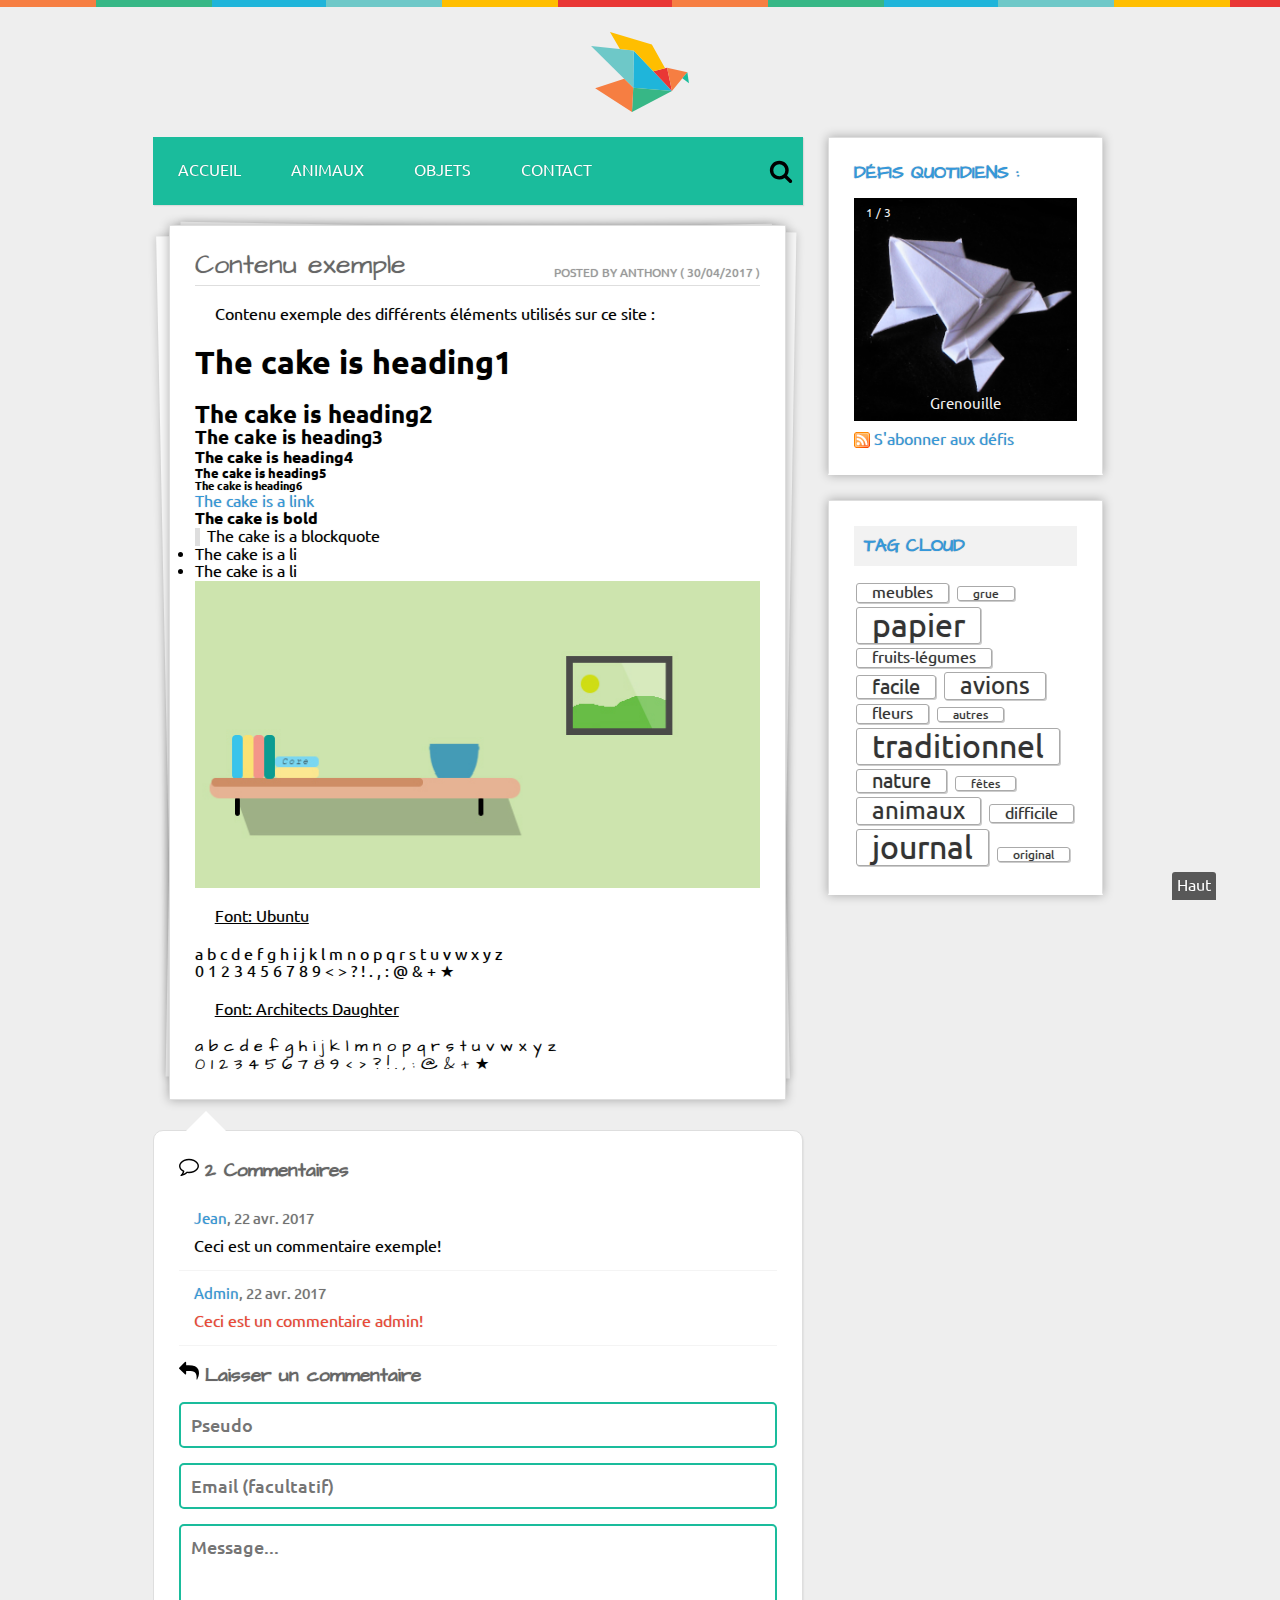
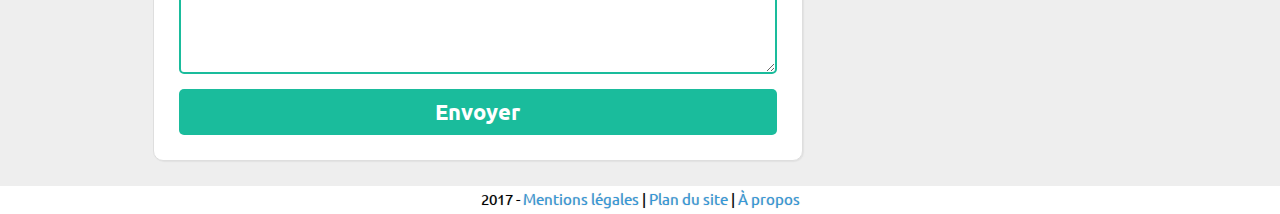
<file: content-example.html>
<!DOCTYPE html>

<html lang="fr">
<head>
    <meta charset="utf-8">

    <title>Origami - Contenu exemple</title>

    <link rel="shortcut icon" type="image/png" href="favicon.png" sizes="32x32" />
    <link rel="shortcut icon" type="image/svg+xml" href="favicon.svg" sizes="any" />

    <meta name="theme-color" content="#1abc9c">

    <meta name="viewport" content="width=device-width, user-scalable=yes, initial-scale=1.0, shrink-to-fit=no"><!--ios9-->

    <meta http-equiv="X-UA-Compatible" content="IE=edge,chrome=1">

    <!-- metas -->

    <meta name="robots" content="index, follow, noodp"/>

    <meta name="google" content="notranslate" />

    <meta name="description" content="Origamis, l'art du pliage de papiers"/>

    <meta property="og:locale" content="fr_FR" />
    <meta property="og:type" content="website" />
    <meta property="og:title" content="Blog Origami" />
    <meta property="og:description" content="Origamis, l'art du pliage de papiers" />
    <meta property="og:url" content="http://127.0.0.1/" />
    <meta property="og:site_name" content="Origami" />
    <meta name="twitter:card" content="summary" />

    <!-- main -->

    <link rel="stylesheet" href="style/normalize.css" />
    <link rel="stylesheet" href="style/style.css" />
    <link rel="stylesheet" href="style/responsive.css" />

    <!--[if lt IE 9]>

    <script>
        ['header', 'nav', 'section', 'article', 'aside', 'footer', 'time', 'comment']
        .forEach(function( value, key ){ document.createElement(value); });
    </script>

    <![endif]-->

    <script src="script/mini-lightbox.js"></script>

    <script src="script/index.js"></script>


    <link rel="manifest" href="manifest.json">

</head>
<body>


<header>

    <div id="rainbow-ribbon"></div>

    <div id="slider-indicator"></div>

    <a id="logo" href="index.html"></a>

</header>



<div id="page" class="flex">


    <div id="container">


        <nav id="menu">

            <input type="checkbox" id="nav-trigger" />

            <nav id="hamburger">
                <label for="nav-trigger"></label>

                <span>
                    <a id="hamburger-logo" href="/">Origami</a>
                </span>

                <form name="hamburger-form-search">
                    <input type="search" placeholder="Recherche...">
                </form>
            </nav>

            <nav id="nav" class="flex">

                <a href="index.html">Accueil</a>
                <a href="category-animals.html">Animaux</a>
                <a href="category-objects.html">Objets</a>
                <a href="contact.html">Contact</a>

                <form name="nav-form-search">
                    <input type="search" placeholder="Recherche...">
                </form>
            </nav>

        </nav>

        <section id="articles">

            <article class="paper">
                <header>
                    <h2>Contenu exemple</h2>
                    <div class="metadata">
                        Posted by Anthony
                        ( <time>30/04/2017</time> )
                    </div>
                </header>

                <p>
                    Contenu exemple des différents éléments utilisés sur ce site :
                </p>
                
                <h1>The cake is heading1</h1>
                <h2>The cake is heading2</h2>
                <h3>The cake is heading3</h3>
                <h4>The cake is heading4</h4>
                <h5>The cake is heading5</h5>
                <h6>The cake is heading6</h6>

                <div>
                    <a href="#">The cake is a link</a>
                </div>

                <div>
                    <b>The cake is bold</b>
                </div>

                <blockquote>The cake is a blockquote</blockquote>

                <div>
                    <ul>
                        <li>The cake is a li</li>
                        <li>The cake is a li</li>
                    </ul>
                </div>

                <a class="thumb" href="imgs/flat-design.jpg" align="center">
                    <img class="center" width="" src="imgs/flat-design.jpg" alt="flat-design">
                </a>

                <p>
                    <u>Font: Ubuntu</u>
                </p>
                <div style="font-family:'Ubuntu'">
                    a b c d e f g h i j k l m n o p q r s t u v w x y z<br/>
                    0 1 2 3 4 5 6 7 8 9   < > ? ! . , : @ & + ★
                </div>

                <p>
                    <u>Font: Architects Daughter</u>
                </p>
                <div style="font-family:'Architects Daughter'">
                    a b c d e f g h i j k l m n o p q r s t u v w x y z<br/>
                    0 1 2 3 4 5 6 7 8 9   < > ? ! . , : @ & + ★
                </div>


            </article>

        </section>


        <section id="comments" class="flex">

            <h3 class="title-comments">2 Commentaires</h3>

            <comment id="comment-1" class="comment">

                <div class="metadata">
                    <a class="author" href="#comment-1">Jean</a>, 22 avr. 2017
                </div>

                Ceci est un commentaire exemple!
            </comment>

            <comment id="comment-2" class="comment special">

                <div class="metadata">
                    <a class="author" href="#comment-2">Admin</a>, 22 avr. 2017
                </div>

                Ceci est un commentaire admin!
            </comment>


            <h3 class="title-reply">Laisser un commentaire</h3>

            <form name="form-reply-comment" id="form-reply" method="post">

                <h3 id="reply-title">

                <input name="author" type="text" class="input" placeholder="Pseudo" required />   
                <input name="email" type="text" class="input" placeholder="Email (facultatif)" />
                <textarea name="comment" class="input" placeholder="Message..." required></textarea>

                <input type="hidden" name="CSRF" value="">

                <input type="submit" value="Envoyer">

            </form>

        </section>

    </div> <!-- container main -->

 
    <aside id="sidebar" class="flex">

        <article>
            <h2>Défis quotidiens :</h2>

            <div id="slideshow" class="slideshow">

                <div class="slide fade">
                    <div class="numbertext">1 / 3</div>
                    <img src="uploads/slider-1.png" />
                    <div class="caption">Grenouille</div>
                </div>

                <div class="slide fade">
                    <div class="numbertext">2 / 3</div>
                    <img src="uploads/slider-2.png" />
                    <div class="caption">Scorpion</div>
                </div>

                <div class="slide fade">
                    <div class="numbertext">3 / 3</div>
                    <img src="uploads/slider-3.png" />
                    <div class="caption">Papillon</div>
                </div>

            </div>

            <a class="rss">S'abonner aux défis</a>
        </article>

        <article class="tagcloud">

            <h2 class="big">Tag Cloud</h2>

            <a class="tag size-2" href="">meubles</a>
            <a class="tag size-1" href="">grue</a>
            <a class="tag size-5" href="">papier</a>
            <a class="tag size-2" href="">fruits-légumes</a>
            <a class="tag size-3" href="">facile</a>
            <a class="tag size-4" href="">avions</a>
            <a class="tag size-2" href="">fleurs</a>
            <a class="tag size-1" href="">autres</a>
            <a class="tag size-5" href="">traditionnel</a>
            <a class="tag size-3" href="">nature</a>
            <a class="tag size-1" href="">fêtes</a>
            <a class="tag size-4" href="">animaux</a>
            <a class="tag size-2" href="">difficile</a>
            <a class="tag size-5" href="">journal</a>
            <a class="tag size-1" href="">original</a>
        </article>

    </aside>



</div>


<a id="scroll-to-top" href="#">Haut</a>

<footer id="footer">
    2017 - 
    <a href="mentions.html">Mentions légales</a> |
    <a href="sitemap.html">Plan du site</a> |
    <a href="about.html">À propos</a>
</footer>

</body>
</html>
</file>
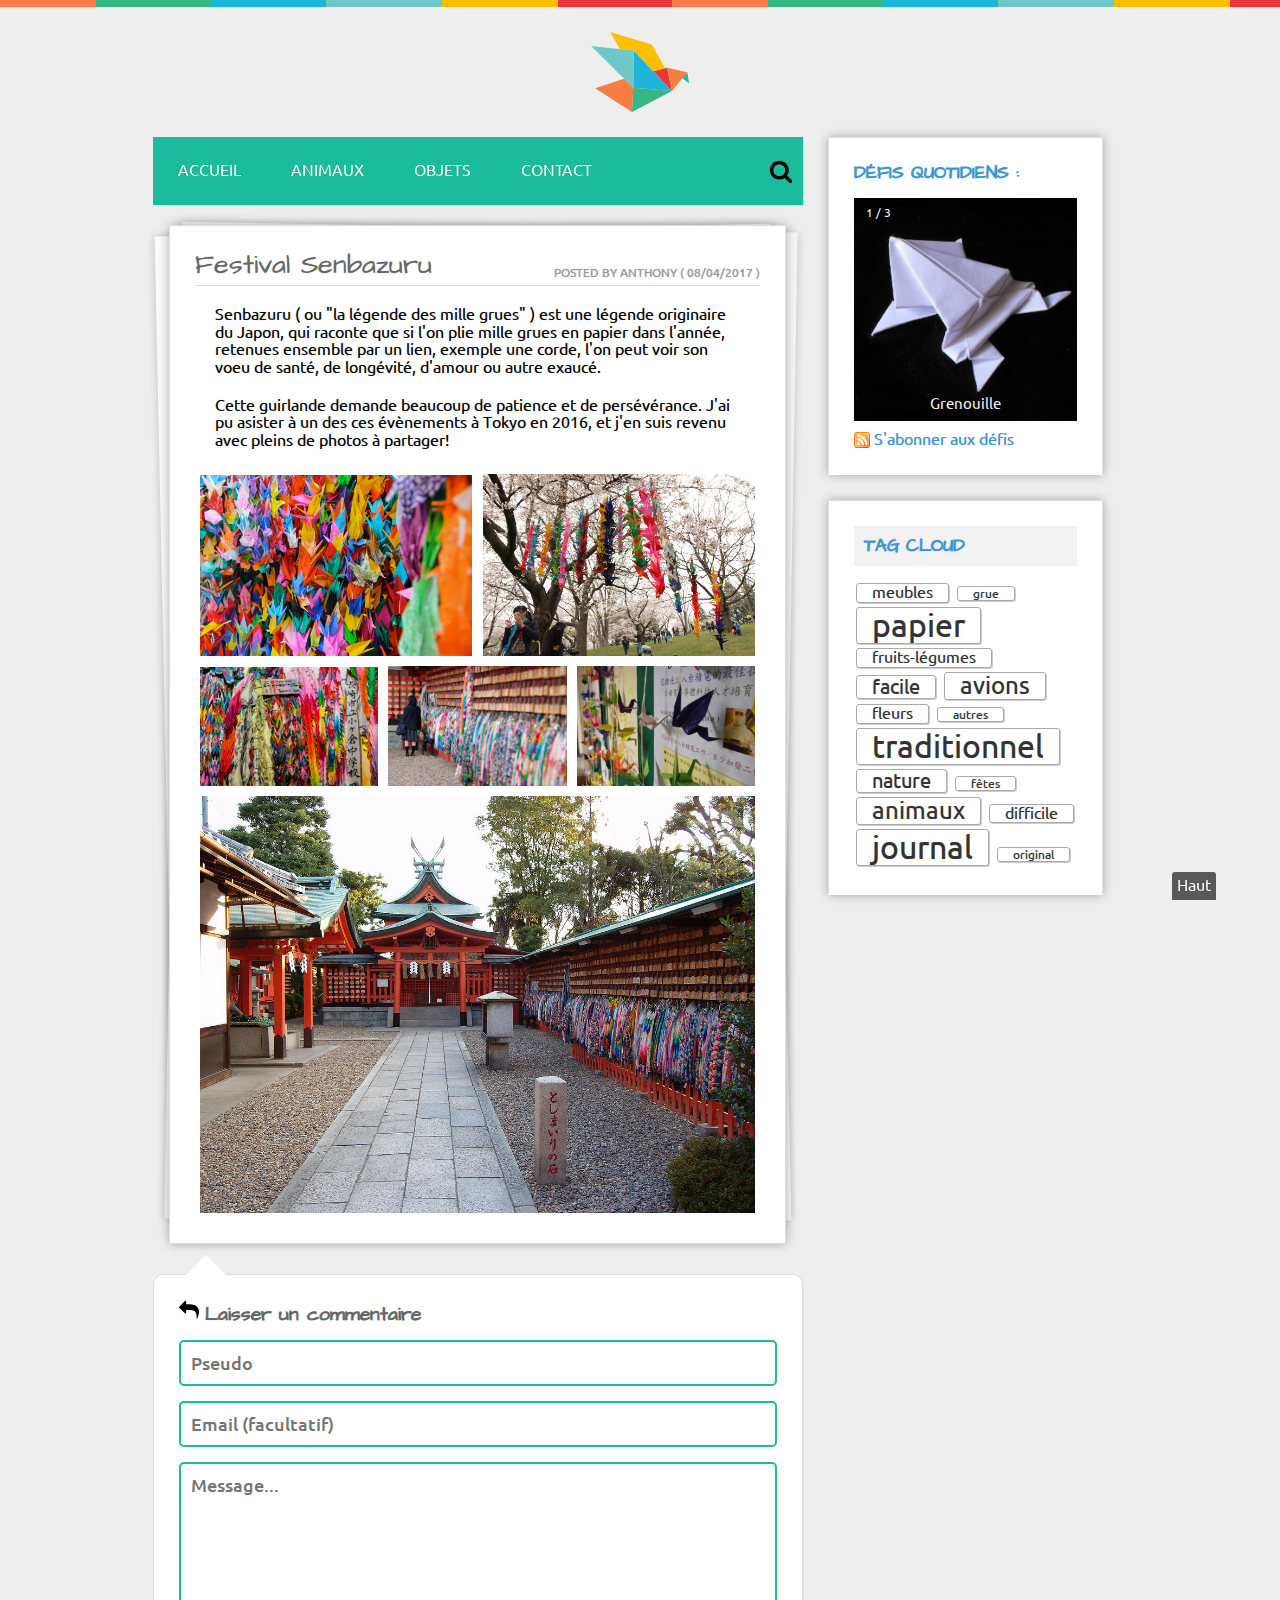
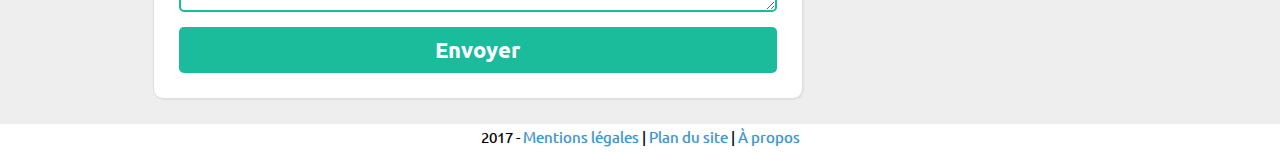
<file: content-photos-senbazuru.html>
<!DOCTYPE html>

<html lang="fr">
<head>
    <meta charset="utf-8">

    <title>Origami - Festival Senbazuru</title>

    <link rel="shortcut icon" type="image/png" href="favicon.png" sizes="32x32" />
    <link rel="shortcut icon" type="image/svg+xml" href="favicon.svg" sizes="any" />

    <meta name="theme-color" content="#1abc9c">

    <meta name="viewport" content="width=device-width, user-scalable=yes, initial-scale=1.0, shrink-to-fit=no"><!--ios9-->

    <meta http-equiv="X-UA-Compatible" content="IE=edge,chrome=1">

    <!-- metas -->

    <meta name="robots" content="index, follow, noodp"/>

    <meta name="google" content="notranslate" />

    <meta name="description" content="Origamis, l'art du pliage de papiers"/>

    <meta property="og:locale" content="fr_FR" />
    <meta property="og:type" content="website" />
    <meta property="og:title" content="Blog Origami" />
    <meta property="og:description" content="Origamis, l'art du pliage de papiers" />
    <meta property="og:url" content="http://127.0.0.1/" />
    <meta property="og:site_name" content="Origami" />
    <meta name="twitter:card" content="summary" />

    <!-- main -->

    <link rel="stylesheet" href="style/normalize.css" />
    <link rel="stylesheet" href="style/style.css" />
    <link rel="stylesheet" href="style/responsive.css" />

    <!--[if lt IE 9]>

    <script>
        ['header', 'nav', 'section', 'article', 'aside', 'footer', 'time', 'comment']
        .forEach(function( value, key ){ document.createElement(value); });
    </script>

    <![endif]-->

    <script src="script/mini-lightbox.js"></script>

    <script src="script/index.js"></script>


    <link rel="manifest" href="manifest.json">

</head>
<body>


<header>

    <div id="rainbow-ribbon"></div>

    <div id="slider-indicator"></div>

    <a id="logo" href="index.html"></a>

</header>



<div id="page" class="flex">


    <div id="container">


        <nav id="menu">

            <input type="checkbox" id="nav-trigger" />

            <nav id="hamburger">
                <label for="nav-trigger"></label>

                <span>
                    <a id="hamburger-logo" href="/">Origami</a>
                </span>

                <form name="hamburger-form-search">
                    <input type="search" placeholder="Recherche...">
                </form>
            </nav>

            <nav id="nav" class="flex">

                <a href="index.html">Accueil</a>
                <a href="category-animals.html">Animaux</a>
                <a href="category-objects.html">Objets</a>
                <a href="contact.html">Contact</a>

                <form name="nav-form-search">
                    <input type="search" placeholder="Recherche...">
                </form>
            </nav>

        </nav>

        <section id="articles">

            <article class="paper">
                <header>
                    <h2>Festival Senbazuru</h2>
                    <div class="metadata">
                        Posted by Anthony
                        ( <time>08/04/2017</time> )
                    </div>
                </header>

                <p>
                    Senbazuru ( ou "la légende des mille grues" ) est une légende originaire du Japon, qui raconte que si l'on plie mille grues en papier dans l'année,
                    retenues ensemble par un lien, exemple une corde, l'on peut voir son voeu de santé, de longévité, d'amour ou autre exaucé.
                </p>
                <p>
                    Cette guirlande demande beaucoup de patience et de persévérance. J'ai pu asister à un des ces évènements à Tokyo en 2016, et j'en suis revenu avec pleins de photos à partager!
                </p>

                <div class="article-grid">

                    <div class="row row-center row-pad-5">
                        <div class="cell-1-2">
                            <a href="uploads/7115811393_036d082e6a_k.jpg" class="thumb">
                                <img src="uploads/7115811393_036d082e6a_k.jpg" alt="" />
                            </a>
                        </div>
                        <div class="cell-1-2">
                            <a href="uploads/5703874787_7aaed1b68a_b.jpg" class="thumb">
                                <img src="uploads/5703874787_7aaed1b68a_b.jpg" alt="" />
                            </a>
                        </div>
                    </div>
                    <div class="row row-center row-pad-5">
                        <div class="cell-1-3">
                            <a href="uploads/8101239055_ec4efe9c5b_k.jpg" class="thumb">
                                <img src="uploads/8101239055_ec4efe9c5b_k.jpg" alt="" />
                            </a>
                        </div>
                        <div class="cell-1-3">
                            <a href="uploads/314079178_1b6d545db7_b.jpg" class="thumb">
                                <img src="uploads/314079178_1b6d545db7_b.jpg" alt="" />
                            </a>
                        </div>
                        <div class="cell-1-3">
                            <a href="uploads/2130475637_c7914e7048_o.jpg" class="thumb">
                                <img src="uploads/2130475637_c7914e7048_o.jpg" alt="" />
                            </a>
                        </div>
                    </div>
                    <div class="row row-center row-pad-5">
                        <div class="cell-1">
                            <a href="uploads/2305083728_b4d09e89d8_b.jpg" class="thumb">
                                <img src="uploads/2305083728_b4d09e89d8_b.jpg" alt="" />
                            </a>
                        </div>
                    </div>
                </div>


            </article>

        </section>


        <section id="comments" class="flex">

            <h3 class="title-reply">Laisser un commentaire</h3>

            <form name="form-reply-comment" id="form-reply" method="post">

                <h3 id="reply-title">

                <input name="author" type="text" class="input" placeholder="Pseudo" required />   
                <input name="email" type="text" class="input" placeholder="Email (facultatif)" />
                <textarea name="comment" class="input" placeholder="Message..." required></textarea>

                <input type="hidden" name="CSRF" value="">

                <input type="submit" value="Envoyer">

            </form>

        </section>

  
    </div> <!-- container main -->

 
    <aside id="sidebar" class="flex">

        <article>
            <h2>Défis quotidiens :</h2>

            <div id="slideshow" class="slideshow">

                <div class="slide fade">
                    <div class="numbertext">1 / 3</div>
                    <img src="uploads/slider-1.png" />
                    <div class="caption">Grenouille</div>
                </div>

                <div class="slide fade">
                    <div class="numbertext">2 / 3</div>
                    <img src="uploads/slider-2.png" />
                    <div class="caption">Scorpion</div>
                </div>

                <div class="slide fade">
                    <div class="numbertext">3 / 3</div>
                    <img src="uploads/slider-3.png" />
                    <div class="caption">Papillon</div>
                </div>

            </div>

            <a class="rss">S'abonner aux défis</a>
        </article>

        <article class="tagcloud">

            <h2 class="big">Tag Cloud</h2>

            <a class="tag size-2" href="">meubles</a>
            <a class="tag size-1" href="">grue</a>
            <a class="tag size-5" href="">papier</a>
            <a class="tag size-2" href="">fruits-légumes</a>
            <a class="tag size-3" href="">facile</a>
            <a class="tag size-4" href="">avions</a>
            <a class="tag size-2" href="">fleurs</a>
            <a class="tag size-1" href="">autres</a>
            <a class="tag size-5" href="">traditionnel</a>
            <a class="tag size-3" href="">nature</a>
            <a class="tag size-1" href="">fêtes</a>
            <a class="tag size-4" href="">animaux</a>
            <a class="tag size-2" href="">difficile</a>
            <a class="tag size-5" href="">journal</a>
            <a class="tag size-1" href="">original</a>
        </article>

    </aside>



</div>


<a id="scroll-to-top" href="#">Haut</a>

<footer id="footer">
    2017 - 
    <a href="mentions.html">Mentions légales</a> |
    <a href="sitemap.html">Plan du site</a> |
    <a href="about.html">À propos</a>
</footer>

</body>
</html>
</file>
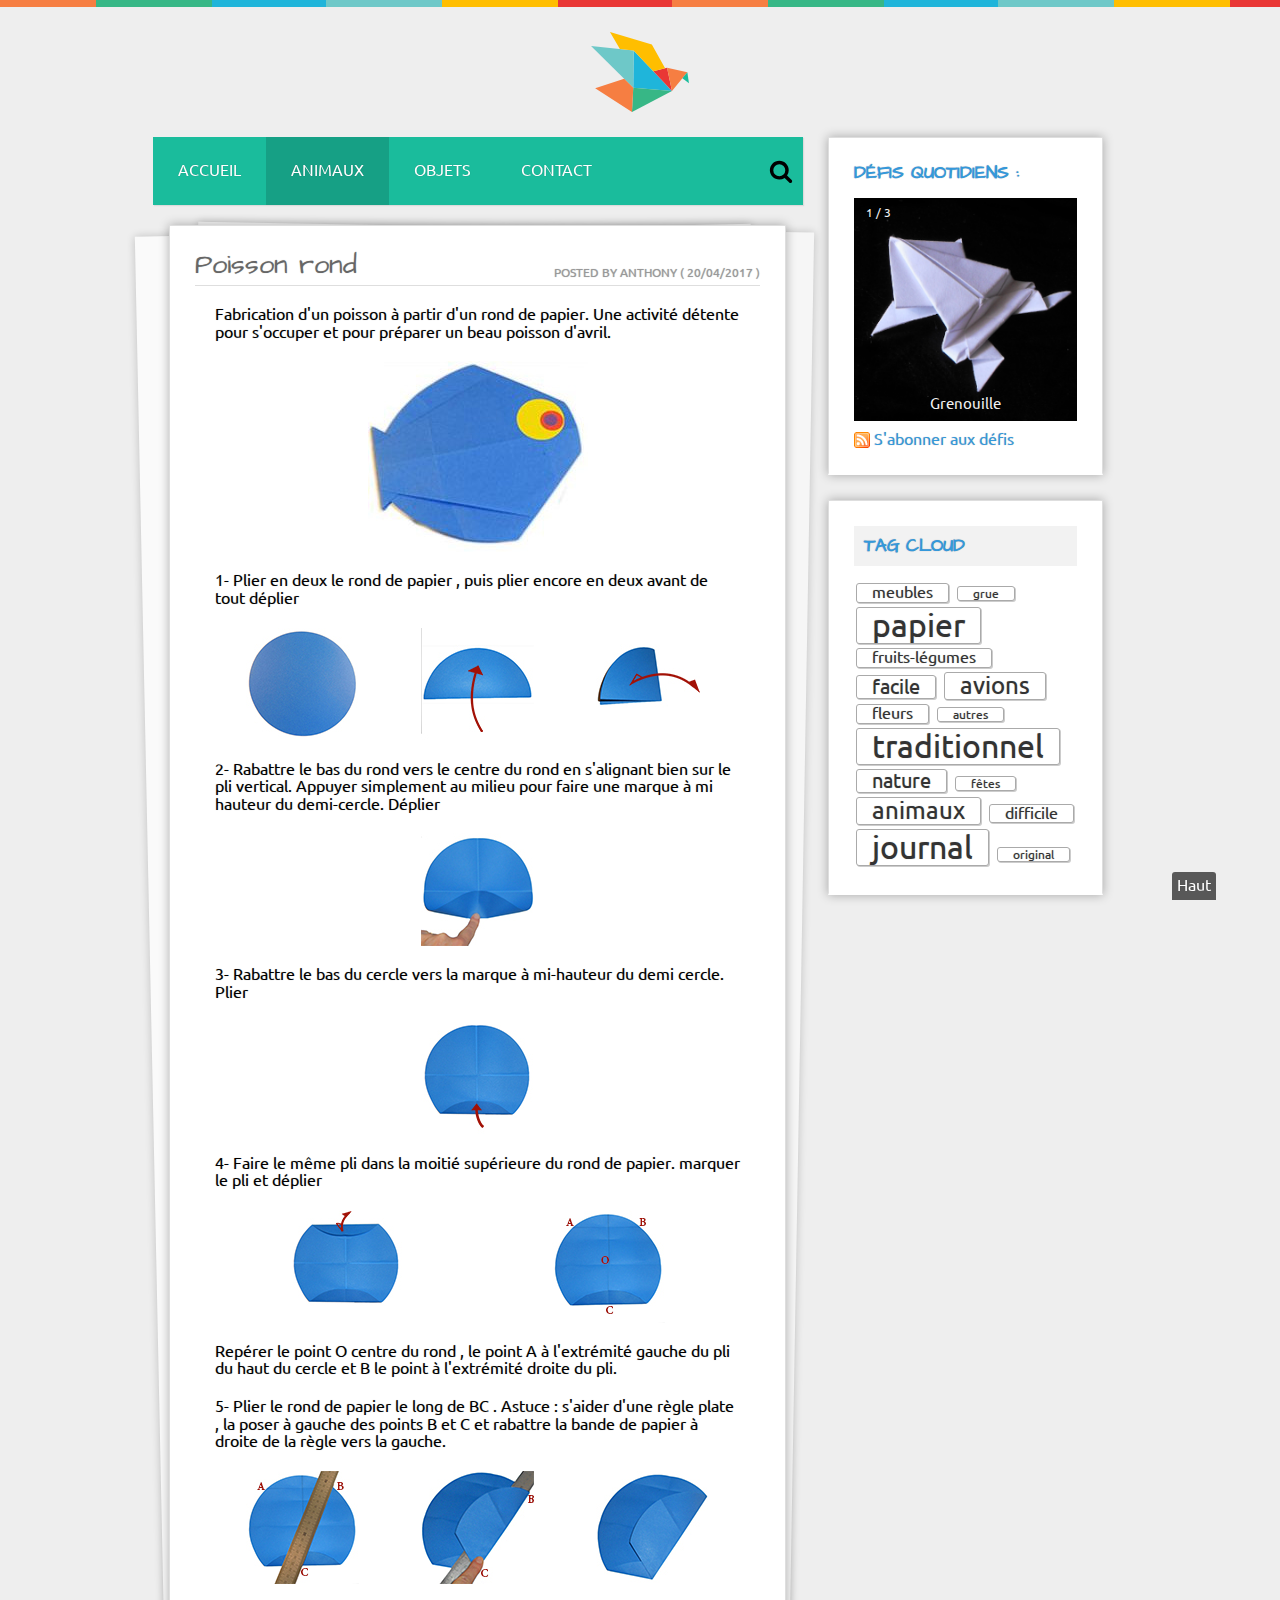
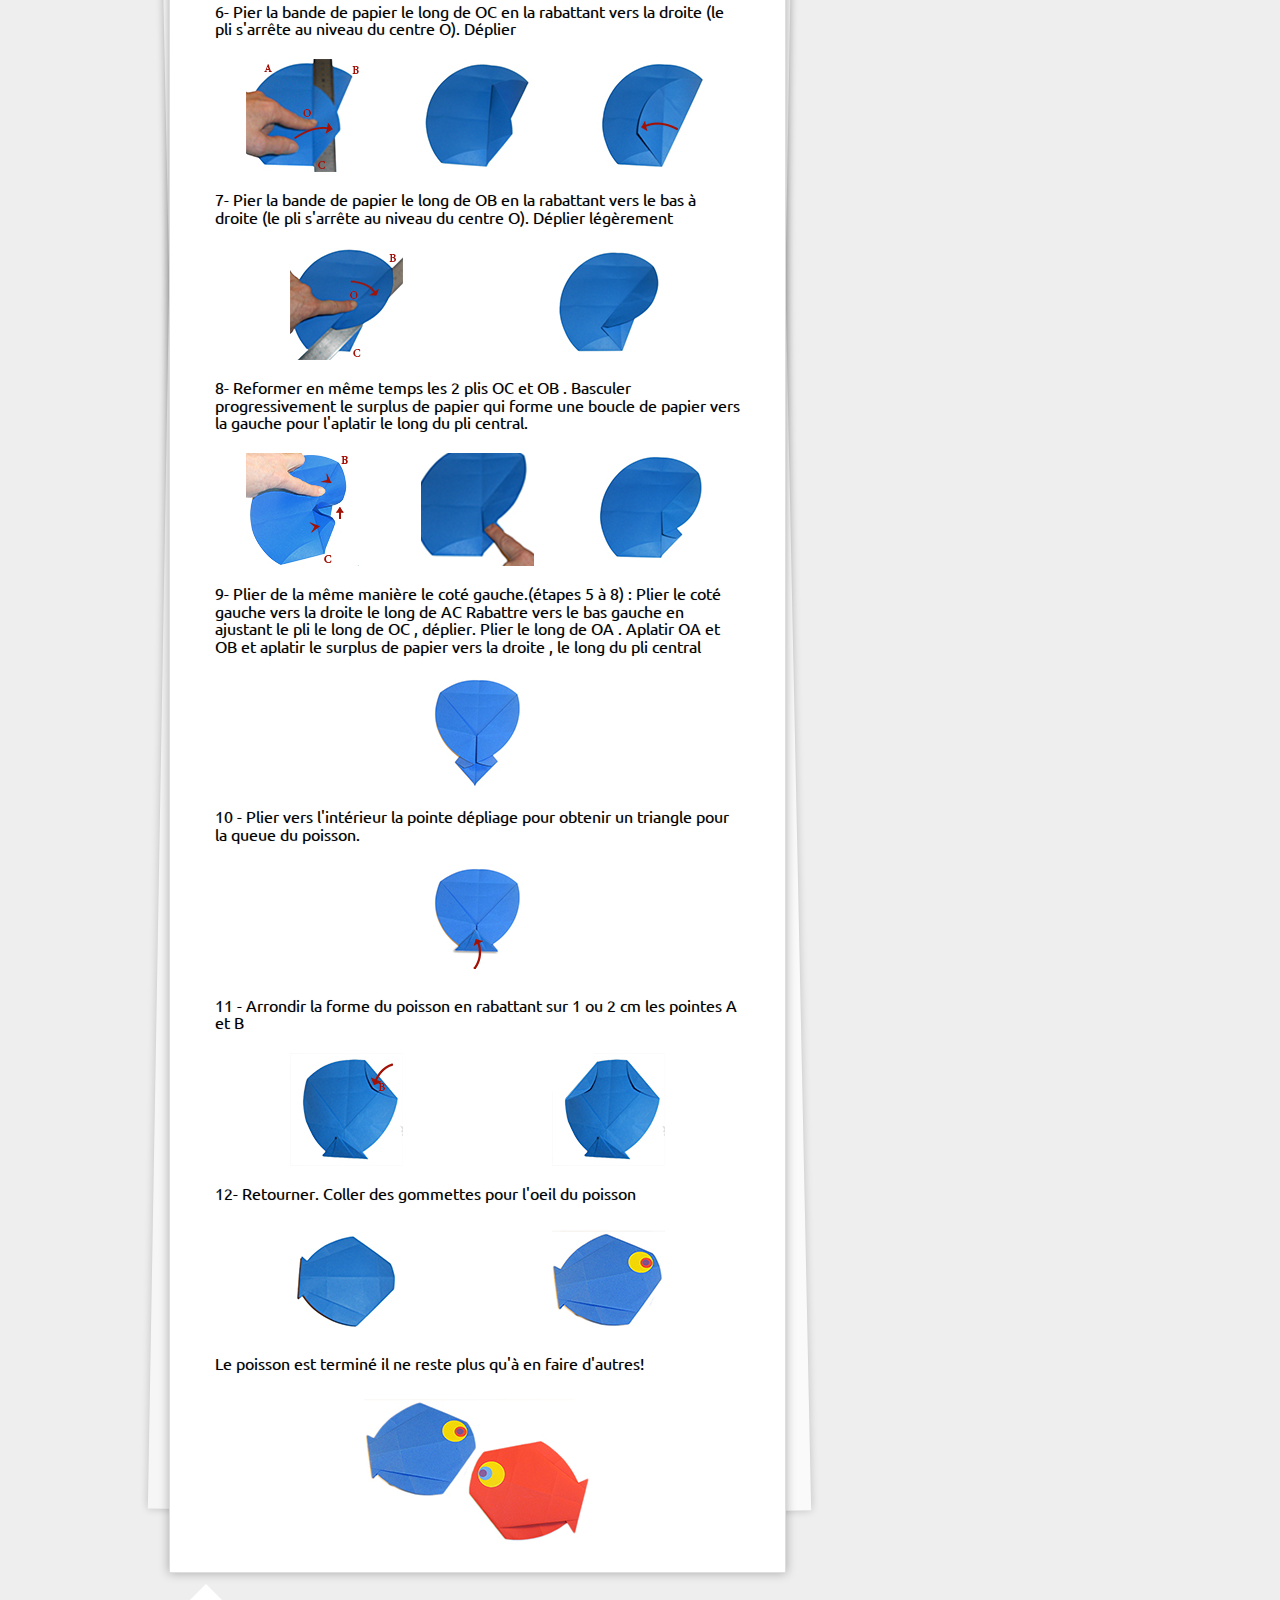
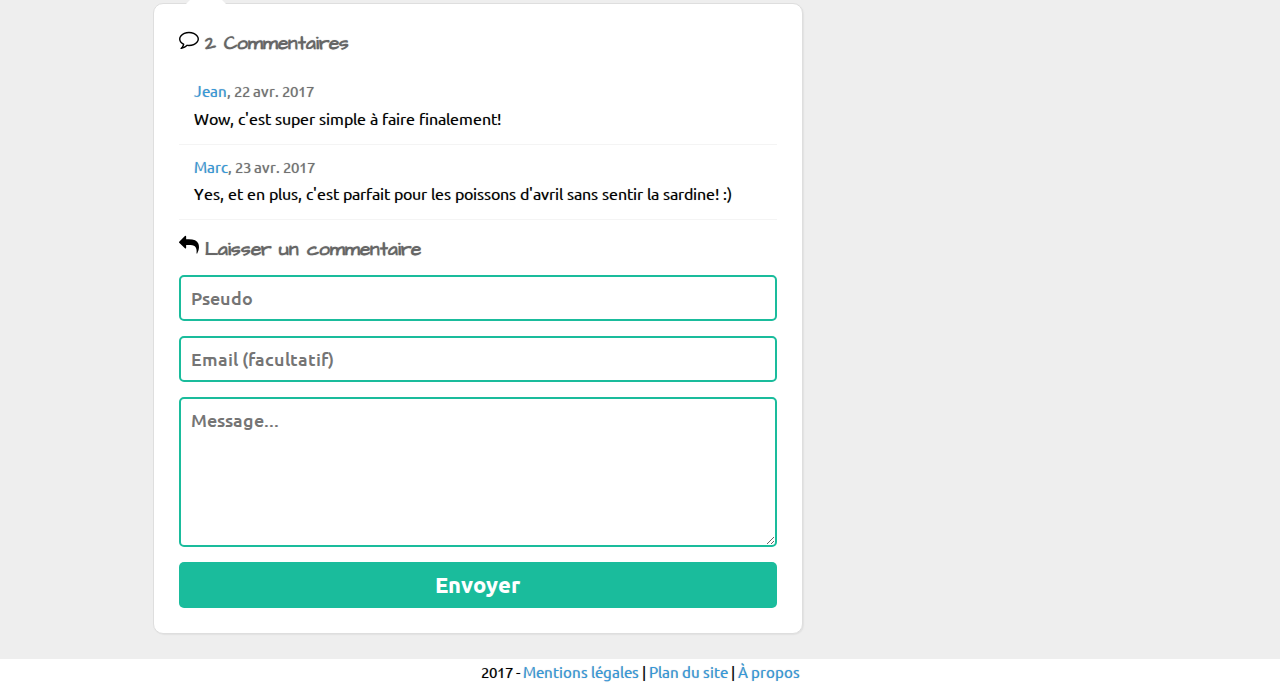
<file: content-poisson.html>
<!DOCTYPE html>

<html lang="fr">
<head>
    <meta charset="utf-8">

    <title>Origami - Poisson rond</title>

    <link rel="shortcut icon" type="image/png" href="favicon.png" sizes="32x32" />
    <link rel="shortcut icon" type="image/svg+xml" href="favicon.svg" sizes="any" />

    <meta name="theme-color" content="#1abc9c">

    <meta name="viewport" content="width=device-width, user-scalable=yes, initial-scale=1.0, shrink-to-fit=no"><!--ios9-->

    <meta http-equiv="X-UA-Compatible" content="IE=edge,chrome=1">

    <!-- metas -->

    <meta name="robots" content="index, follow, noodp"/>

    <meta name="google" content="notranslate" />

    <meta name="description" content="Origamis, l'art du pliage de papiers"/>

    <meta property="og:locale" content="fr_FR" />
    <meta property="og:type" content="website" />
    <meta property="og:title" content="Blog Origami" />
    <meta property="og:description" content="Origamis, l'art du pliage de papiers" />
    <meta property="og:url" content="http://127.0.0.1/" />
    <meta property="og:site_name" content="Origami" />
    <meta name="twitter:card" content="summary" />

    <!-- main -->

    <link rel="stylesheet" href="style/normalize.css" />
    <link rel="stylesheet" href="style/style.css" />
    <link rel="stylesheet" href="style/responsive.css" />

    <!--[if lt IE 9]>

    <script>
        ['header', 'nav', 'section', 'article', 'aside', 'footer', 'time', 'comment']
        .forEach(function( value, key ){ document.createElement(value); });
    </script>

    <![endif]-->

    <script src="script/mini-lightbox.js"></script>

    <script src="script/index.js"></script>


    <link rel="manifest" href="manifest.json">

</head>
<body>


<header>

    <div id="rainbow-ribbon"></div>

    <div id="slider-indicator"></div>

    <a id="logo" href="index.html"></a>

</header>



<div id="page" class="flex">


    <div id="container">


        <nav id="menu">

            <input type="checkbox" id="nav-trigger" />

            <nav id="hamburger">
                <label for="nav-trigger"></label>

                <span>
                    <a id="hamburger-logo" href="/">Origami</a>
                </span>

                <form name="hamburger-form-search">
                    <input type="search" placeholder="Recherche...">
                </form>
            </nav>

            <nav id="nav" class="flex">

                <a href="index.html">Accueil</a>
                <a class="active" href="category-animals.html">Animaux</a>
                <a href="category-objects.html">Objets</a>
                <a href="contact.html">Contact</a>

                <form name="nav-form-search">
                    <input type="search" placeholder="Recherche...">
                </form>
            </nav>

        </nav>

        <section id="articles">

            <article class="paper">
                <header>
                    <h2>Poisson rond</h2>
                    <div class="metadata">
                        Posted by Anthony
                        ( <time>20/04/2017</time> )
                    </div>
                </header>

                <p>
                    Fabrication d'un poisson à partir d'un rond de papier. Une activité détente pour s'occuper et pour préparer un beau poisson d'avril.
                </p>
                
                <p class="flex-spacing">
                    <img src="uploads/articles/poissonorigami30.jpg" />
                </p>

                <p>
                    1- Plier en deux le rond de papier , puis plier encore en deux avant de tout déplier
                </p>
                <p class="flex-spacing">
                    <img src="uploads/articles/poisson-origami-3-1_sm.jpg" />
                    <img src="uploads/articles/poisson-origami-3-2_sm.jpg" />
                    <img src="uploads/articles/poisson-origami-3-3_sm.jpg" />
                </p>

                <p>
                    2- Rabattre le bas du rond vers le centre du rond en s'alignant bien sur le pli vertical. Appuyer simplement au milieu pour faire une marque à mi hauteur du demi-cercle. Déplier
                </p>
                <p class="flex-spacing">
                    <img src="uploads/articles/poisson-origami-3-4_sm.jpg" />
                </p>

                <p>
                     3- Rabattre le bas du cercle vers la marque à mi-hauteur du demi cercle. Plier
                </p>
                <p class="flex-spacing">
                    <img src="uploads/articles/poisson-origami-3-5_sm.jpg" />
                </p>

                <p>
                    4- Faire le même pli dans la moitié supérieure du rond de papier. marquer le pli et déplier
                </p>
                <p class="flex-spacing">
                    <img src="uploads/articles/poisson-origami-3-6_sm.jpg" />
                    <img src="uploads/articles/poisson-origami-3-7_sm.jpg" />
                </p>

                <p>
                    Repérer le point O centre du rond , le point A à l'extrémité gauche du pli du haut du cercle et  B le point à l'extrémité droite du pli.
                </p>
                <p>
                    5- Plier le rond de papier le long de BC . Astuce : s'aider d'une règle plate , la poser à gauche des points B et C et rabattre la bande de papier à droite de la règle vers la gauche.
                </p>
                <p class="flex-spacing">
                    <img src="uploads/articles/poisson-origami-3-8_sm.jpg" />
                    <img src="uploads/articles/poisson-origami-3-9_sm.jpg" />
                    <img src="uploads/articles/poisson-origami-3-10_sm.jpg" />
                </p>

                <p>
                    6- Pier la bande de papier le long de OC  en la rabattant  vers  la droite (le pli s'arrête au niveau du centre O). Déplier
                </p>
                <p class="flex-spacing">
                    <img src="uploads/articles/poisson-origami-3-11_sm.jpg" />
                    <img src="uploads/articles/poisson-origami-3-12_sm.jpg" />
                    <img src="uploads/articles/poisson-origami-3-13_sm.jpg" />
                </p>

                <p>
                    7- Pier la bande de papier le long de OB  en la rabattant  vers le bas à droite (le pli s'arrête au niveau du centre O). Déplier légèrement
                </p>
                <p class="flex-spacing">
                    <img src="uploads/articles/poisson-origami-3-14_sm.jpg" />
                    <img src="uploads/articles/poisson-origami-3-15_sm.jpg" />
                </p>

                <p>
                    8- Reformer en même temps les 2 plis OC et OB . Basculer progressivement le surplus de papier qui forme une boucle de papier vers la gauche pour l'aplatir le long du pli central.
                </p>
                <p class="flex-spacing">
                    <img src="uploads/articles/poisson-origami-3-15b_sm.jpg" />
                    <img src="uploads/articles/poisson-origami-3-16_sm.jpg" />
                    <img src="uploads/articles/poisson-origami-3-17_sm.jpg" />
                </p>

                <p>
                    9- Plier de la même manière le coté gauche.(étapes 5 à 8) : Plier le coté gauche vers la droite le long de AC Rabattre vers le bas gauche en ajustant le pli le long de OC  , déplier. Plier le long de OA . Aplatir OA et OB et aplatir le surplus de papier vers la droite , le long du pli central
                </p>
                <p class="flex-spacing">
                    <img src="uploads/articles/poisson-origami-3-18_sm.jpg" />
                </p>

                <p>
                    10 - Plier vers l'intérieur la pointe dépliage pour obtenir un triangle pour la queue du poisson.
                </p>
                <p class="flex-spacing">
                    <img src="uploads/articles/poisson-origami-3-19_sm.jpg" />
                </p>

                <p>
                    11 - Arrondir la forme du poisson en rabattant sur 1 ou 2 cm les pointes A et B
                </p>
                <p class="flex-spacing">
                    <img src="uploads/articles/poisson-origami-3-20_sm.jpg" />
                    <img src="uploads/articles/poisson-origami-3-20a_sm.jpg" />
                </p>

                <p>
                    12- Retourner. Coller des gommettes pour l'oeil du poisson
                </p>
                <p class="flex-spacing">
                    <img src="uploads/articles/poisson-origami-3-21_sm.jpg" />
                    <img src="uploads/articles/poisson-origami-3-0_sm.jpg" />
                </p>

                <p>
                     Le poisson est terminé il ne reste plus qu'à en faire d'autres!
                </p>
                <p class="flex-spacing">
                    <img src="uploads/articles/poisson-origami-3-00_m.jpg" />
                </p>

            </article>

        </section>


        <section id="comments" class="flex">

            <h3 class="title-comments">2 Commentaires</h3>

            <comment id="comment-1" class="comment">

                <div class="metadata">
                    <a class="author" href="#comment-1">Jean</a>, 22 avr. 2017
                </div>

                Wow, c'est super simple à faire finalement!
            </comment>

            <comment id="comment-2" class="comment">

                <div class="metadata">
                    <a class="author" href="#comment-2">Marc</a>, 23 avr. 2017
                </div>

                Yes, et en plus, c'est parfait pour les poissons d'avril sans sentir la sardine! :)
            </comment>


            <h3 class="title-reply">Laisser un commentaire</h3>

            <form name="form-reply-comment" id="form-reply" method="post">

                <h3 id="reply-title">

                <input name="author" type="text" class="input" placeholder="Pseudo" required />   
                <input name="email" type="text" class="input" placeholder="Email (facultatif)" />
                <textarea name="comment" class="input" placeholder="Message..." required></textarea>

                <input type="hidden" name="CSRF" value="">

                <input type="submit" value="Envoyer">

            </form>

        </section>

    </div> <!-- container main -->

 
    <aside id="sidebar" class="flex">

        <article>
            <h2>Défis quotidiens :</h2>

            <div id="slideshow" class="slideshow">

                <div class="slide fade">
                    <div class="numbertext">1 / 3</div>
                    <img src="uploads/slider-1.png" />
                    <div class="caption">Grenouille</div>
                </div>

                <div class="slide fade">
                    <div class="numbertext">2 / 3</div>
                    <img src="uploads/slider-2.png" />
                    <div class="caption">Scorpion</div>
                </div>

                <div class="slide fade">
                    <div class="numbertext">3 / 3</div>
                    <img src="uploads/slider-3.png" />
                    <div class="caption">Papillon</div>
                </div>

            </div>

            <a class="rss">S'abonner aux défis</a>
        </article>

        <article class="tagcloud">

            <h2 class="big">Tag Cloud</h2>

            <a class="tag size-2" href="">meubles</a>
            <a class="tag size-1" href="">grue</a>
            <a class="tag size-5" href="">papier</a>
            <a class="tag size-2" href="">fruits-légumes</a>
            <a class="tag size-3" href="">facile</a>
            <a class="tag size-4" href="">avions</a>
            <a class="tag size-2" href="">fleurs</a>
            <a class="tag size-1" href="">autres</a>
            <a class="tag size-5" href="">traditionnel</a>
            <a class="tag size-3" href="">nature</a>
            <a class="tag size-1" href="">fêtes</a>
            <a class="tag size-4" href="">animaux</a>
            <a class="tag size-2" href="">difficile</a>
            <a class="tag size-5" href="">journal</a>
            <a class="tag size-1" href="">original</a>
        </article>

    </aside>



</div>


<a id="scroll-to-top" href="#">Haut</a>

<footer id="footer">
    2017 - 
    <a href="mentions.html">Mentions légales</a> |
    <a href="sitemap.html">Plan du site</a> |
    <a href="about.html">À propos</a>
</footer>

</body>
</html>
</file>
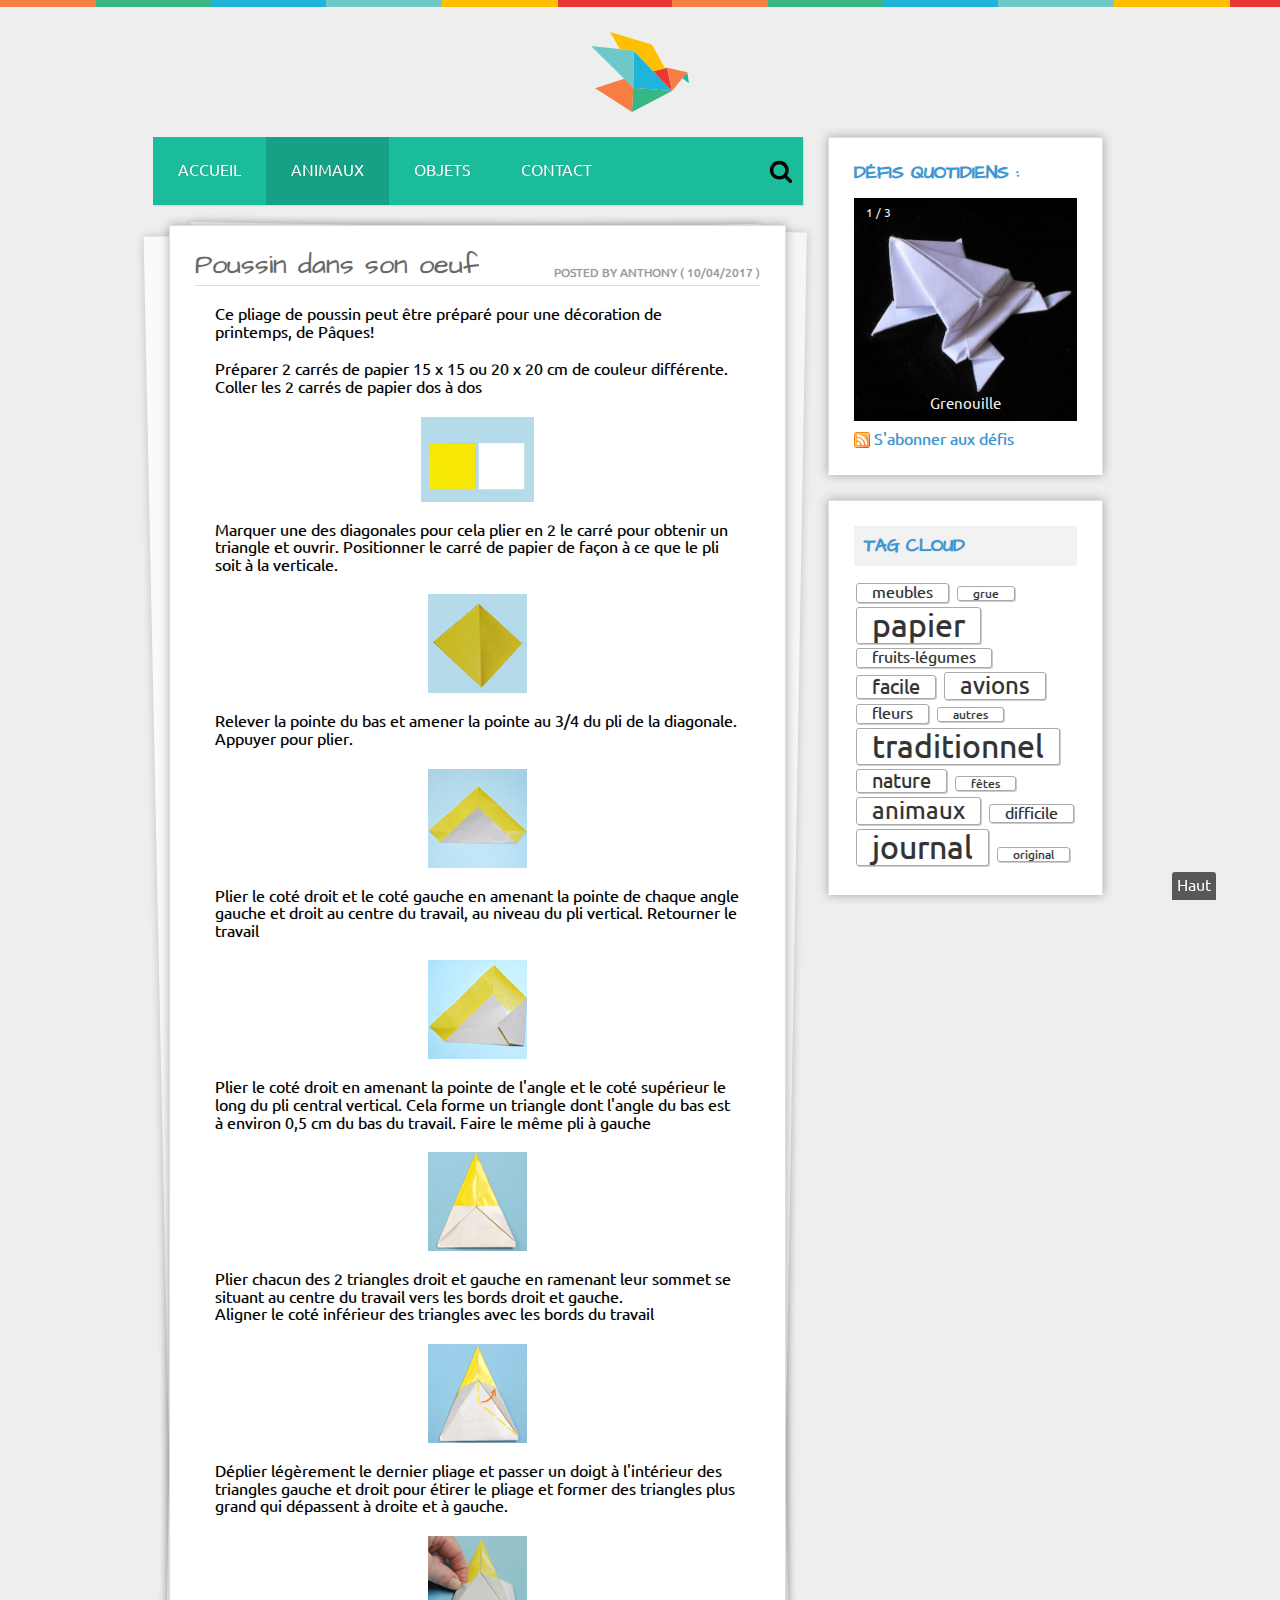
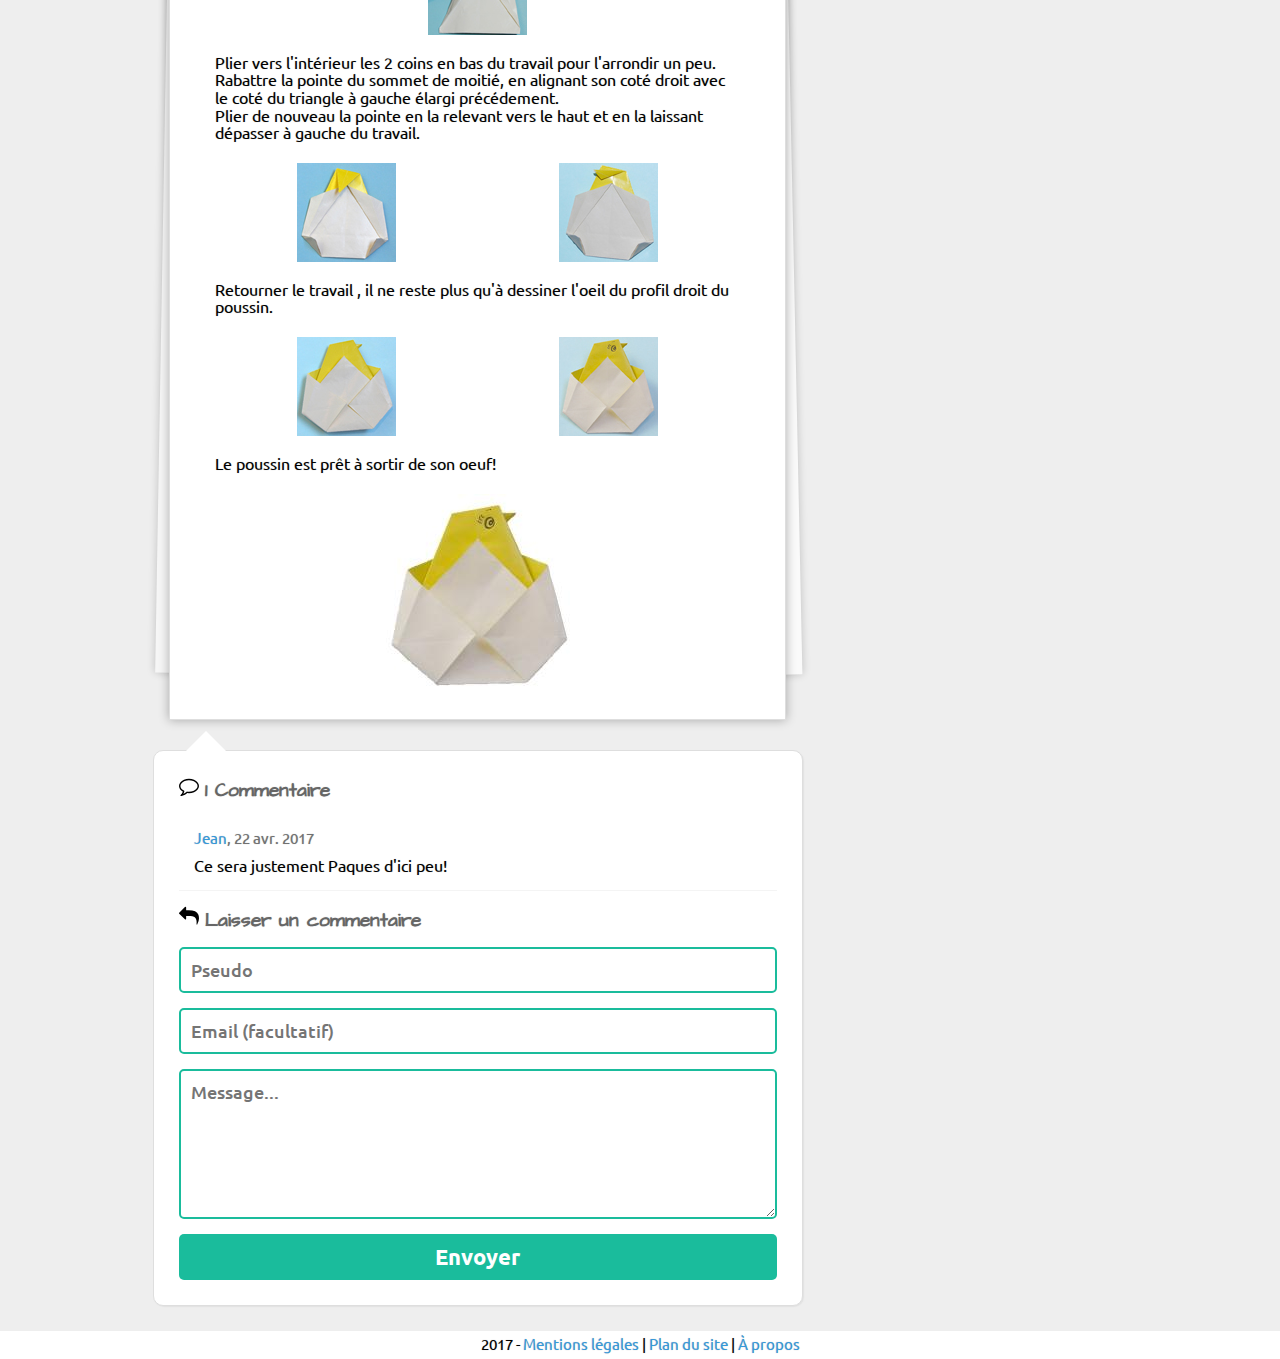
<file: content-poussin.html>
<!DOCTYPE html>

<html lang="fr">
<head>
    <meta charset="utf-8">

    <title>Origami - Poussin dans son eouf</title>

    <link rel="shortcut icon" type="image/png" href="favicon.png" sizes="32x32" />
    <link rel="shortcut icon" type="image/svg+xml" href="favicon.svg" sizes="any" />

    <meta name="theme-color" content="#1abc9c">

    <meta name="viewport" content="width=device-width, user-scalable=yes, initial-scale=1.0, shrink-to-fit=no"><!--ios9-->

    <meta http-equiv="X-UA-Compatible" content="IE=edge,chrome=1">

    <!-- metas -->

    <meta name="robots" content="index, follow, noodp"/>

    <meta name="google" content="notranslate" />

    <meta name="description" content="Origamis, l'art du pliage de papiers"/>

    <meta property="og:locale" content="fr_FR" />
    <meta property="og:type" content="website" />
    <meta property="og:title" content="Blog Origami" />
    <meta property="og:description" content="Origamis, l'art du pliage de papiers" />
    <meta property="og:url" content="http://127.0.0.1/" />
    <meta property="og:site_name" content="Origami" />
    <meta name="twitter:card" content="summary" />

    <!-- main -->

    <link rel="stylesheet" href="style/normalize.css" />
    <link rel="stylesheet" href="style/style.css" />
    <link rel="stylesheet" href="style/responsive.css" />

    <!--[if lt IE 9]>

    <script>
        ['header', 'nav', 'section', 'article', 'aside', 'footer', 'time', 'comment']
        .forEach(function( value, key ){ document.createElement(value); });
    </script>

    <![endif]-->

    <script src="script/mini-lightbox.js"></script>

    <script src="script/index.js"></script>


    <link rel="manifest" href="manifest.json">

</head>
<body>


<header>

    <div id="rainbow-ribbon"></div>

    <div id="slider-indicator"></div>

    <a id="logo" href="index.html"></a>

</header>



<div id="page" class="flex">


    <div id="container">


        <nav id="menu">

            <input type="checkbox" id="nav-trigger" />

            <nav id="hamburger">
                <label for="nav-trigger"></label>

                <span>
                    <a id="hamburger-logo" href="/">Origami</a>
                </span>

                <form name="hamburger-form-search">
                    <input type="search" placeholder="Recherche...">
                </form>
            </nav>

            <nav id="nav" class="flex">

                <a href="index.html">Accueil</a>
                <a class="active" href="category-animals.html">Animaux</a>
                <a href="category-objects.html">Objets</a>
                <a href="contact.html">Contact</a>

                <form name="nav-form-search">
                    <input type="search" placeholder="Recherche...">
                </form>
            </nav>

        </nav>

        <section id="articles">

            <article class="paper">
                <header>
                    <h2>Poussin dans son oeuf</h2>
                    <div class="metadata">
                        Posted by Anthony
                        ( <time>10/04/2017</time> )
                    </div>
                </header>

                <p>
                    Ce pliage de poussin peut être préparé pour une décoration de printemps, de Pâques!
                </p>

                <p>
                    Préparer 2 carrés de papier 15 x 15 ou 20 x 20 cm de couleur différente. Coller les 2 carrés de papier dos à dos
                </p>
                <p class="flex-spacing">
                    <img src="uploads/articles/poussin-origami-13_sm.jpg" />
                </p>

                <p>
                    Marquer une des diagonales pour cela plier en 2 le carré pour obtenir un triangle et ouvrir. Positionner le carré de papier de façon à ce que le pli soit à la verticale.
                </p>
                <p class="flex-spacing">
                    <img src="uploads/articles/poussin-origami-14_sm.jpg" />
                </p>

                <p>
                    Relever la pointe du bas et amener la pointe au 3/4 du pli de la diagonale. Appuyer pour plier.
                </p>
                <p class="flex-spacing">
                    <img src="uploads/articles/poussin-origami-1_sm.jpg" />
                </p>

                <p>
                    Plier le coté droit et le coté gauche en amenant la pointe de chaque angle gauche et droit au centre du travail, au niveau du pli vertical. Retourner le travail
                </p>
                <p class="flex-spacing">
                    <img src="uploads/articles/poussin-origami-2_sm.jpg" />
                </p>

                <p>
                    Plier le coté droit en amenant la pointe de l'angle et le coté supérieur le long du pli central vertical. Cela forme un triangle dont l'angle du bas est à environ 0,5 cm du bas du travail. Faire le même pli à gauche
                </p>
                <p class="flex-spacing">
                    <img src="uploads/articles/poussin-origami-6_sm.jpg" />
                </p>

                <p>
                    Plier chacun des 2 triangles droit et gauche en ramenant leur sommet se situant au centre du travail vers les bords droit et gauche.<br/>
                    Aligner le coté inférieur des triangles avec les bords du travail
                </p>
                <p class="flex-spacing">
                    <img src="uploads/articles/poussin-origami-7_sm.jpg" />
                </p>

                <p>
                    Déplier légèrement le dernier pliage et passer un doigt à l'intérieur des triangles gauche et droit pour étirer le pliage et former des triangles plus grand qui dépassent à droite et à gauche.
                </p>
                <p class="flex-spacing">
                    <img src="uploads/articles/poussin-origami-8_sm.jpg" />
                </p>

                <p>
                    Plier vers l'intérieur les 2 coins en bas du travail pour l'arrondir un peu. Rabattre la pointe du sommet de moitié, en alignant son coté droit avec le coté du triangle à gauche élargi précédement.<br/>
                    Plier de nouveau la pointe en la relevant vers le haut et en la laissant dépasser à gauche du travail.
                </p>
                <p class="flex-spacing">
                    <img src="uploads/articles/poussin-origami-9_sm.jpg" />
                    <img src="uploads/articles/poussin-origami-10_sm.jpg" />
                </p>

                <p>
                    Retourner le travail , il ne reste plus qu'à dessiner l'oeil du profil droit du poussin.
                </p>
                <p class="flex-spacing">
                    <img src="uploads/articles/poussin-origami-11_sm.jpg" />
                    <img src="uploads/articles/poussin-origami-12_sm.jpg" />
                </p>

                <p>
                    Le poussin est prêt à sortir de son oeuf!
                </p>
                <p class="flex-spacing">
                    <img src="uploads/articles/poussinorigami0.jpg" alt="" />
                </p>





            </article>

        </section>


        <section id="comments" class="flex">

            <h3 class="title-comments">1 Commentaire</h3>

            <comment id="comment-1" class="comment">

                <div class="metadata">
                    <a class="author" href="#comment-1">Jean</a>, 22 avr. 2017
                </div>

                Ce sera justement Paques d'ici peu!
            </comment>


            <h3 class="title-reply">Laisser un commentaire</h3>

            <form name="form-reply-comment" id="form-reply" method="post">

                <h3 id="reply-title">

                <input name="author" type="text" class="input" placeholder="Pseudo" required />   
                <input name="email" type="text" class="input" placeholder="Email (facultatif)" />
                <textarea name="comment" class="input" placeholder="Message..." required></textarea>

                <input type="hidden" name="CSRF" value="">

                <input type="submit" value="Envoyer">

            </form>

        </section>

    </div> <!-- container main -->

 
    <aside id="sidebar" class="flex">

        <article>
            <h2>Défis quotidiens :</h2>

            <div id="slideshow" class="slideshow">

                <div class="slide fade">
                    <div class="numbertext">1 / 3</div>
                    <img src="uploads/slider-1.png" />
                    <div class="caption">Grenouille</div>
                </div>

                <div class="slide fade">
                    <div class="numbertext">2 / 3</div>
                    <img src="uploads/slider-2.png" />
                    <div class="caption">Scorpion</div>
                </div>

                <div class="slide fade">
                    <div class="numbertext">3 / 3</div>
                    <img src="uploads/slider-3.png" />
                    <div class="caption">Papillon</div>
                </div>

            </div>

            <a class="rss">S'abonner aux défis</a>
        </article>

        <article class="tagcloud">

            <h2 class="big">Tag Cloud</h2>

            <a class="tag size-2" href="">meubles</a>
            <a class="tag size-1" href="">grue</a>
            <a class="tag size-5" href="">papier</a>
            <a class="tag size-2" href="">fruits-légumes</a>
            <a class="tag size-3" href="">facile</a>
            <a class="tag size-4" href="">avions</a>
            <a class="tag size-2" href="">fleurs</a>
            <a class="tag size-1" href="">autres</a>
            <a class="tag size-5" href="">traditionnel</a>
            <a class="tag size-3" href="">nature</a>
            <a class="tag size-1" href="">fêtes</a>
            <a class="tag size-4" href="">animaux</a>
            <a class="tag size-2" href="">difficile</a>
            <a class="tag size-5" href="">journal</a>
            <a class="tag size-1" href="">original</a>
        </article>

    </aside>



</div>


<a id="scroll-to-top" href="#">Haut</a>

<footer id="footer">
    2017 - 
    <a href="mentions.html">Mentions légales</a> |
    <a href="sitemap.html">Plan du site</a> |
    <a href="about.html">À propos</a>
</footer>

</body>
</html>
</file>
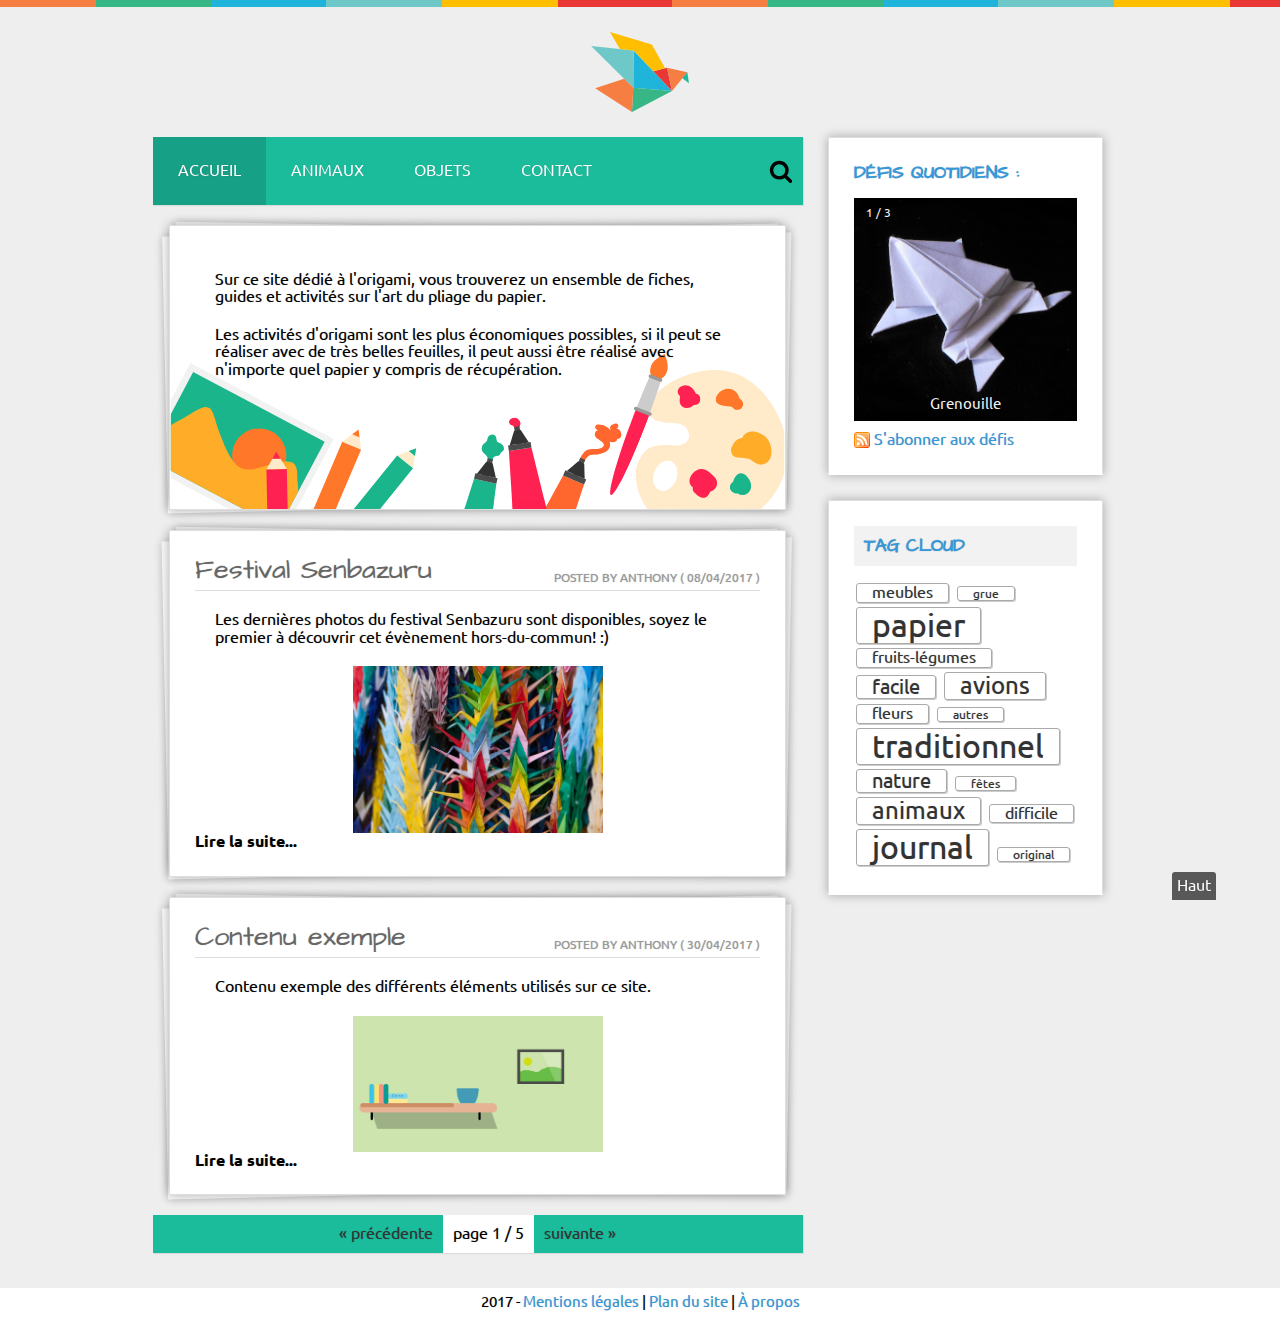
<file: index2_old.html>
<!DOCTYPE html>

<html lang="fr">
<head>
    <meta charset="utf-8">

    <title>Origami</title>

    <link rel="shortcut icon" type="image/png" href="favicon.png" sizes="32x32" />
    <link rel="shortcut icon" type="image/svg+xml" href="favicon.svg" sizes="any" />

    <meta name="theme-color" content="#1abc9c">

    <meta name="viewport" content="width=device-width, user-scalable=yes, initial-scale=1.0, shrink-to-fit=no"><!--ios9-->

    <meta http-equiv="X-UA-Compatible" content="IE=edge,chrome=1">

    <!-- metas -->

    <meta name="robots" content="index, follow, noodp"/>

    <meta name="google" content="notranslate" />

    <meta name="description" content="Origamis, l'art du pliage de papiers"/>

    <meta property="og:locale" content="fr_FR" />
    <meta property="og:type" content="website" />
    <meta property="og:title" content="Blog Origami" />
    <meta property="og:description" content="Origamis, l'art du pliage de papiers" />
    <meta property="og:url" content="http://127.0.0.1/" />
    <meta property="og:site_name" content="Origami" />
    <meta name="twitter:card" content="summary" />

    <!-- main -->

    <link rel="stylesheet" href="style/normalize.css" />
    <link rel="stylesheet" href="style/style.css" />
    <link rel="stylesheet" href="style/responsive.css" />

    <!--[if lt IE 9]>

    <script>
        ['header', 'nav', 'section', 'article', 'aside', 'footer', 'time', 'comment']
        .forEach(function( value, key ){ document.createElement(value); });
    </script>

    <![endif]-->

    <script src="script/mini-lightbox.js"></script>

    <script src="script/index.js"></script>


    <link rel="manifest" href="manifest.json">

</head>
<body>


<header>

    <div id="rainbow-ribbon"></div>

    <div id="slider-indicator"></div>

    <a id="logo" href="index.html"></a>

</header>



<div id="page" class="flex">


    <div id="container">


        <nav id="menu">

            <input type="checkbox" id="nav-trigger" />

            <nav id="hamburger">
                <label for="nav-trigger"></label>

                <span>
                    <a id="hamburger-logo" href="/">Origami</a>
                </span>

                <form name="hamburger-form-search">
                    <input type="search" placeholder="Recherche...">
                </form>
            </nav>

            <nav id="nav" class="flex">

                <a class="active" href="index.html">Accueil</a>
                <a href="category-animals.html">Animaux</a>
                <a href="category-objects.html">Objets</a>
                <a href="contact.html">Contact</a>

                <form name="nav-form-search">
                    <input type="search" placeholder="Recherche...">
                </form>
            </nav>

        </nav>

        <section id="articles">

            <article class="paper paper-background1">
                <p>
                    Sur ce site dédié à l'origami, vous trouverez un ensemble de fiches,
                    guides et activités sur l'art du pliage du papier. 
                </p>
                <p>
                    Les activités d'origami sont les plus économiques possibles, si il
                    peut se réaliser avec de très belles feuilles, il peut aussi être réalisé
                    avec n'importe quel papier y compris de récupération.
                </p>   
            </article>


            <article class="paper">
                <header>
                    <h2>Festival Senbazuru</h2>
                    <div class="metadata">
                        Posted by Anthony
                        ( <time>08/04/2017</time> )
                    </div>
                </header>

                <p>
                    Les dernières photos du festival Senbazuru sont disponibles, soyez le premier à découvrir cet évènement hors-du-commun! :)
                </p>

                <a class="thumb" href="uploads/4473127642_1fd17f27d1_b.jpg" align="center">
                    <img class="center" width="250px" src="uploads/4473127642_1fd17f27d1_b.jpg" alt="festival">
                </a>

                <a class="readmore" href="content-photos-senbazuru.html">
                    Lire la suite...
                </a>

            </article>

            <article class="paper">
                <header>
                    <h2>Contenu exemple</h2>
                    <div class="metadata">
                        Posted by Anthony
                        ( <time>30/04/2017</time> )
                    </div>
                </header>

                <p>
                    Contenu exemple des différents éléments utilisés sur ce site.
                </p>

                <a class="thumb" href="imgs/flat-design.jpg" align="center">
                    <img class="center" width="250px" src="imgs/flat-design.jpg" alt="flat-design">
                </a>

                <a class="readmore" href="content-example.html">
                    Lire la suite...
                </a>

            </article>

        </section>


        <nav id="pagination" class="flex">
            <a href="#" class="prev">« précédente</a>
            <span class="current">page 1 / 5</span>
            <a href="#" class="next">suivante »</a>
        </nav>
            
  
    </div> <!-- container main -->

 
    <aside id="sidebar" class="flex">

        <article>
            <h2>Défis quotidiens :</h2>

            <div id="slideshow" class="slideshow">

                <div class="slide fade">
                <div class="numbertext">1 / 3</div>
                <img src="uploads/slider-1.png" style="width:100%">
                <div class="caption">Grenouille</div>
                </div>

                <div class="slide fade">
                <div class="numbertext">2 / 3</div>
                <img src="uploads/slider-2.png" style="width:100%">
                <div class="caption">Scorpion</div>
                </div>

                <div class="slide fade">
                <div class="numbertext">3 / 3</div>
                <img src="uploads/slider-3.png" style="width:100%">
                <div class="caption">Papillon</div>
                </div>

            </div>

            <a class="rss">S'abonner aux défis</a>
        </article>

        <article class="tagcloud">

            <h2 class="big">Tag Cloud</h2>

            <a class="tag size-2" href="">meubles</a>
            <a class="tag size-1" href="">grue</a>
            <a class="tag size-5" href="">papier</a>
            <a class="tag size-2" href="">fruits-légumes</a>
            <a class="tag size-3" href="">facile</a>
            <a class="tag size-4" href="">avions</a>
            <a class="tag size-2" href="">fleurs</a>
            <a class="tag size-1" href="">autres</a>
            <a class="tag size-5" href="">traditionnel</a>
            <a class="tag size-3" href="">nature</a>
            <a class="tag size-1" href="">fêtes</a>
            <a class="tag size-4" href="">animaux</a>
            <a class="tag size-2" href="">difficile</a>
            <a class="tag size-5" href="">journal</a>
            <a class="tag size-1" href="">original</a>
        </article>

    </aside>



</div>


<a id="scroll-to-top" href="#">Haut</a>

<footer id="footer">
    2017 - 
    <a href="mentions.html">Mentions légales</a> |
    <a href="sitemap.html">Plan du site</a> |
    <a href="about.html">À propos</a>
</footer>

</body>
</html>
</file>
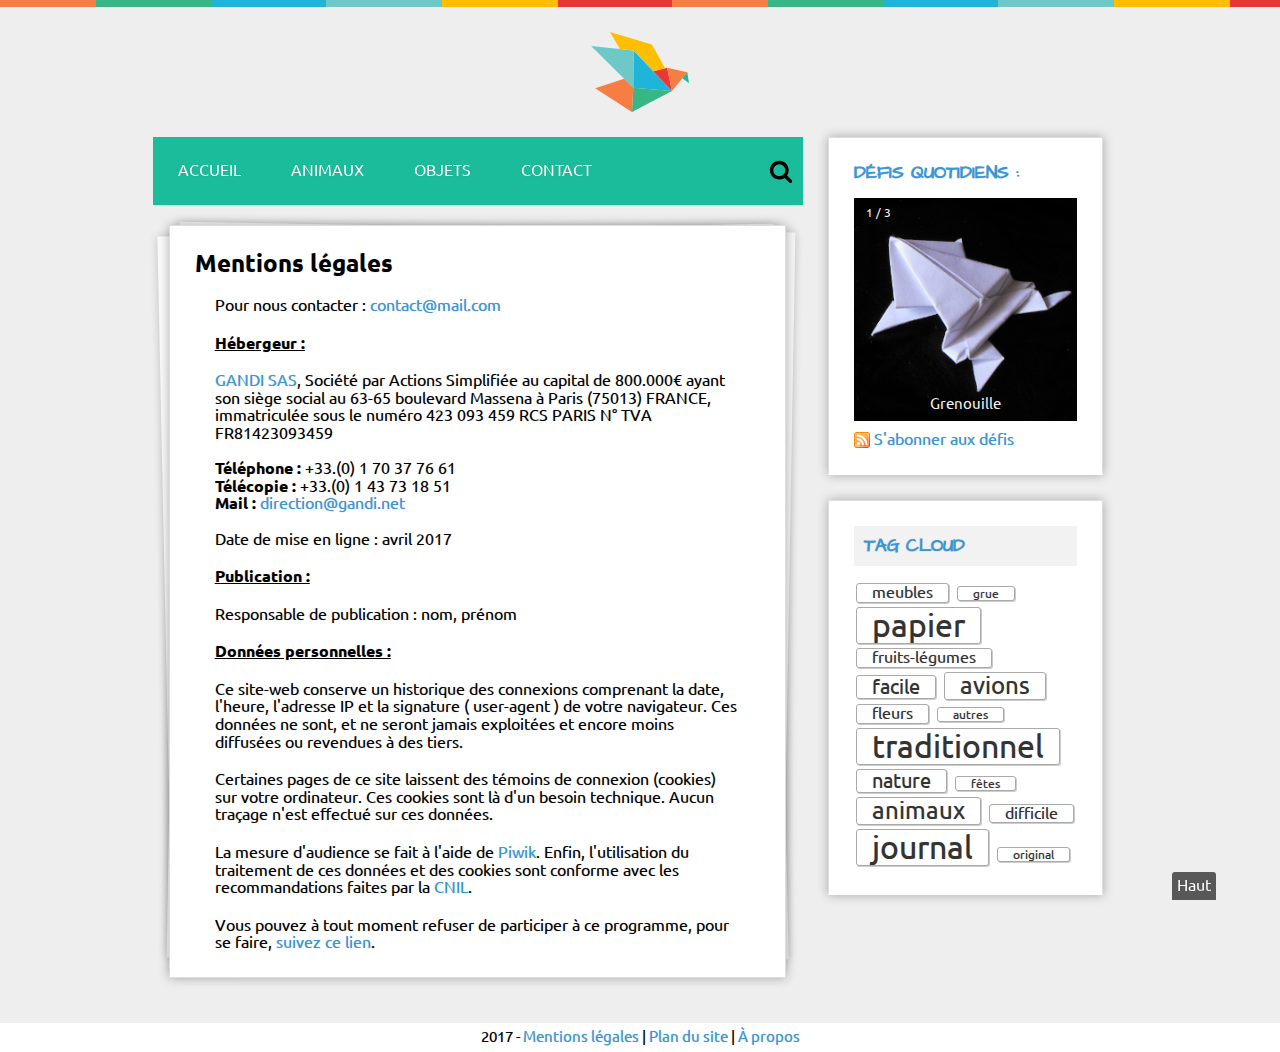
<file: mentions.html>
<!DOCTYPE html>

<html lang="fr">
<head>
    <meta charset="utf-8">

    <title>Origami - Mentions légales</title>

    <link rel="shortcut icon" type="image/png" href="favicon.png" sizes="32x32" />
    <link rel="shortcut icon" type="image/svg+xml" href="favicon.svg" sizes="any" />

    <meta name="theme-color" content="#1abc9c">

    <meta name="viewport" content="width=device-width, user-scalable=yes, initial-scale=1.0, shrink-to-fit=no"><!--ios9-->

    <meta http-equiv="X-UA-Compatible" content="IE=edge,chrome=1">

    <!-- metas -->

    <meta name="robots" content="index, follow, noodp"/>

    <meta name="google" content="notranslate" />

    <meta name="description" content="Origamis, l'art du pliage de papiers"/>

    <meta property="og:locale" content="fr_FR" />
    <meta property="og:type" content="website" />
    <meta property="og:title" content="Blog Origami" />
    <meta property="og:description" content="Origamis, l'art du pliage de papiers" />
    <meta property="og:url" content="http://127.0.0.1/" />
    <meta property="og:site_name" content="Origami" />
    <meta name="twitter:card" content="summary" />

    <!-- main -->

    <link rel="stylesheet" href="style/normalize.css" />
    <link rel="stylesheet" href="style/style.css" />
    <link rel="stylesheet" href="style/responsive.css" />

    <!--[if lt IE 9]>

    <script>
        ['header', 'nav', 'section', 'article', 'aside', 'footer', 'time', 'comment']
        .forEach(function( value, key ){ document.createElement(value); });
    </script>

    <![endif]-->

    <script src="script/mini-lightbox.js"></script>

    <script src="script/index.js"></script>


    <link rel="manifest" href="manifest.json">

</head>
<body>


<header>

    <div id="rainbow-ribbon"></div>

    <div id="slider-indicator"></div>

    <a id="logo" href="index.html"></a>

</header>



<div id="page" class="flex">


    <div id="container">


        <nav id="menu">

            <input type="checkbox" id="nav-trigger" />

            <nav id="hamburger">
                <label for="nav-trigger"></label>

                <span>
                    <a id="hamburger-logo" href="/">Origami</a>
                </span>

                <form name="hamburger-form-search">
                    <input type="search" placeholder="Recherche...">
                </form>
            </nav>

            <nav id="nav" class="flex">

                <a href="index.html">Accueil</a>
                <a href="category-animals.html">Animaux</a>
                <a href="category-objects.html">Objets</a>
                <a href="contact.html">Contact</a>

                <form name="nav-form-search">
                    <input type="search" placeholder="Recherche...">
                </form>
            </nav>

        </nav>

        <section id="articles">
            

            <article class="paper">
                <h2>Mentions légales</h2>
                
                <!--https://www.service-public.fr/professionnels-entreprises/vosdroits/F31228-->

                <p>
                    Pour nous contacter : <a href="mailto:contact@mail.com">contact@mail.com</a>
                </p>

                <p>
                    <u><strong>Hébergeur :</strong></u>
                </p>
                <p>
                    
                    <a href="http://www.gandi.net/" target="_blank">GANDI SAS</a>, Société par Actions Simplifiée au capital de 800.000€ ayant son siège social au 63-65 boulevard Massena à Paris (75013) FRANCE, immatriculée sous le numéro 423 093 459 RCS PARIS N° TVA FR81423093459<br />
                    <br />
                    <b>Téléphone :</b> +33.(0) 1 70 37 76 61<br />
                    <b>Télécopie :</b> +33.(0) 1 43 73 18 51<br />
                    <b>Mail :</b> <a href="mailto:direction@gandi.net">direction@gandi.net</a><br />
                    <br />
                    Date de mise en ligne : avril 2017<br />
                </p>
                
                <p>
                    <u><strong>Publication :</strong></u>
                </p>
                <p>
                    Responsable de publication : nom, prénom
                </p>

                <p>
                    <u><strong>Données personnelles :</strong></u>
                </p>
                <p>
                    Ce site-web conserve un historique des connexions comprenant la date, l'heure, l'adresse IP et la signature ( user-agent ) de votre navigateur. Ces données ne sont, et ne seront jamais exploitées et encore moins diffusées ou revendues à des tiers.
                </p>
                <p>
                    Certaines pages de ce site laissent des témoins de connexion (cookies) sur votre ordinateur. Ces cookies sont là d'un besoin technique. Aucun traçage n'est eﬀectué sur ces données.
                </p>
                <p>
                    La mesure d'audience se fait à l'aide de <a href="http://piwik.org/" target="_blank">Piwik</a>. Enfin, l'utilisation du traitement de ces données et des cookies sont conforme avec les recommandations faites par la <a href="http://www.cnil.fr/" target="_blank">CNIL</a>.
                </p>
                <p>
                    Vous pouvez à tout moment refuser de participer à ce programme, pour se faire, <a href="#">suivez ce lien</a>.
                </p>
            </article>


        </section>
 
  
    </div> <!-- container main -->

 
    <aside id="sidebar" class="flex">

        <article>
            <h2>Défis quotidiens :</h2>

            <div id="slideshow" class="slideshow">

                <div class="slide fade">
                    <div class="numbertext">1 / 3</div>
                    <img src="uploads/slider-1.png" />
                    <div class="caption">Grenouille</div>
                </div>

                <div class="slide fade">
                    <div class="numbertext">2 / 3</div>
                    <img src="uploads/slider-2.png" />
                    <div class="caption">Scorpion</div>
                </div>

                <div class="slide fade">
                    <div class="numbertext">3 / 3</div>
                    <img src="uploads/slider-3.png" />
                    <div class="caption">Papillon</div>
                </div>

            </div>

            <a class="rss">S'abonner aux défis</a>
        </article>

        <article class="tagcloud">

            <h2 class="big">Tag Cloud</h2>

            <a class="tag size-2" href="">meubles</a>
            <a class="tag size-1" href="">grue</a>
            <a class="tag size-5" href="">papier</a>
            <a class="tag size-2" href="">fruits-légumes</a>
            <a class="tag size-3" href="">facile</a>
            <a class="tag size-4" href="">avions</a>
            <a class="tag size-2" href="">fleurs</a>
            <a class="tag size-1" href="">autres</a>
            <a class="tag size-5" href="">traditionnel</a>
            <a class="tag size-3" href="">nature</a>
            <a class="tag size-1" href="">fêtes</a>
            <a class="tag size-4" href="">animaux</a>
            <a class="tag size-2" href="">difficile</a>
            <a class="tag size-5" href="">journal</a>
            <a class="tag size-1" href="">original</a>
        </article>

    </aside>



</div>


<a id="scroll-to-top" href="#">Haut</a>

<footer id="footer">
    2017 - 
    <a href="mentions.html">Mentions légales</a> |
    <a href="sitemap.html">Plan du site</a> |
    <a href="about.html">À propos</a>
</footer>

</body>
</html>
</file>
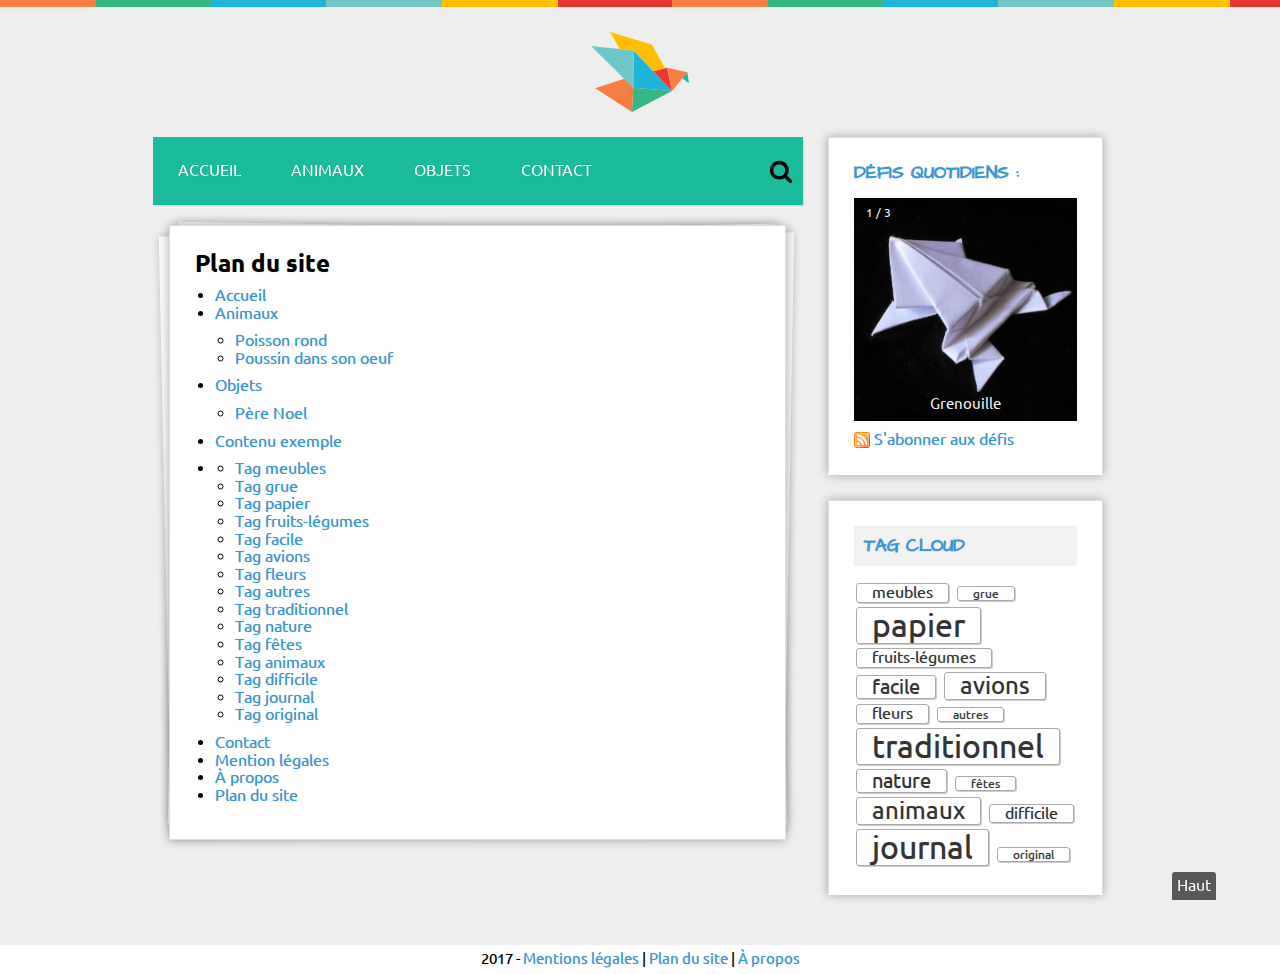
<file: sitemap.html>
<!DOCTYPE html>

<html lang="fr">
<head>
    <meta charset="utf-8">

    <title>Origami - Plan du site</title>

    <link rel="shortcut icon" type="image/png" href="favicon.png" sizes="32x32" />
    <link rel="shortcut icon" type="image/svg+xml" href="favicon.svg" sizes="any" />

    <meta name="theme-color" content="#1abc9c">

    <meta name="viewport" content="width=device-width, user-scalable=yes, initial-scale=1.0, shrink-to-fit=no"><!--ios9-->

    <meta http-equiv="X-UA-Compatible" content="IE=edge,chrome=1">

    <!-- metas -->

    <meta name="robots" content="index, follow, noodp"/>

    <meta name="google" content="notranslate" />

    <meta name="description" content="Origamis, l'art du pliage de papiers"/>

    <meta property="og:locale" content="fr_FR" />
    <meta property="og:type" content="website" />
    <meta property="og:title" content="Blog Origami" />
    <meta property="og:description" content="Origamis, l'art du pliage de papiers" />
    <meta property="og:url" content="http://127.0.0.1/" />
    <meta property="og:site_name" content="Origami" />
    <meta name="twitter:card" content="summary" />

    <!-- main -->

    <link rel="stylesheet" href="style/normalize.css" />
    <link rel="stylesheet" href="style/style.css" />
    <link rel="stylesheet" href="style/responsive.css" />

    <!--[if lt IE 9]>

    <script>
        ['header', 'nav', 'section', 'article', 'aside', 'footer', 'time', 'comment']
        .forEach(function( value, key ){ document.createElement(value); });
    </script>

    <![endif]-->

    <script src="script/mini-lightbox.js"></script>

    <script src="script/index.js"></script>


    <link rel="manifest" href="manifest.json">

</head>
<body>


<header>

    <div id="rainbow-ribbon"></div>

    <div id="slider-indicator"></div>

    <a id="logo" href="index.html"></a>

</header>



<div id="page" class="flex">


    <div id="container">


        <nav id="menu">

            <input type="checkbox" id="nav-trigger" />

            <nav id="hamburger">
                <label for="nav-trigger"></label>

                <span>
                    <a id="hamburger-logo" href="/">Origami</a>
                </span>

                <form name="hamburger-form-search">
                    <input type="search" placeholder="Recherche...">
                </form>
            </nav>

            <nav id="nav" class="flex">

                <a href="index.html">Accueil</a>
                <a href="category-animals.html">Animaux</a>
                <a href="category-objects.html">Objets</a>
                <a href="contact.html">Contact</a>

                <form name="nav-form-search">
                    <input type="search" placeholder="Recherche...">
                </form>
            </nav>

        </nav>

        <section id="articles">
            

            <article class="paper">
                <h2>Plan du site</h2>


                <div class="sitemap">
                    <ul>
                        <li>
                            <a href="index.html">Accueil</a>
                            </li>
                        <li>
                            <a href="category-animals.html">Animaux</a>
                            <ul>
                                <li>
                                    <a href="content-poisson.html">Poisson rond</a>
                                </li>
                                <li>
                                    <a href="content-poussin.html">Poussin dans son oeuf</a>
                                </li>
                            </ul>
                        </li>
                        <li>
                            <a href="category-objects.html">Objets</a>
                            <ul>
                                <li>
                                    <a href="content-christmas.html">Père Noel</a>
                                </li>
                            </ul>
                        </li>
                        <li>
                            <a href="content-example.html">Contenu exemple</a>
                        </li>

                        <li>
                            <ul>
                                <li><a href="">Tag meubles</a></li>
                                <li><a href="">Tag grue</a></li>
                                <li><a href="">Tag papier</a></li>
                                <li><a href="">Tag fruits-légumes</a></li>
                                <li><a href="">Tag facile</a></li>
                                <li><a href="">Tag avions</a></li>
                                <li><a href="">Tag fleurs</a></li>
                                <li><a href="">Tag autres</a></li>
                                <li><a href="">Tag traditionnel</a></li>
                                <li><a href="">Tag nature</a></li>
                                <li><a href="">Tag fêtes</a></li>
                                <li><a href="">Tag animaux</a></li>
                                <li><a href="">Tag difficile</a></li>
                                <li><a href="">Tag journal</a></li>
                                <li><a href="">Tag original</a></li>
                            </ul>
                        </li>

                        <li>
                            <a href="contact.html">Contact</a>
                        </li>
                        <li>
                            <a href="mentions.html">Mention légales</a>
                        </li>
                        <li>
                            <a href="about.html">À propos</a>
                        </li>
                        <li>
                            <a href="sitemap.html">Plan du site</a>
                        </li>
                    </ul>



                </div>


            </article>


        </section>
 
  
    </div> <!-- container main -->

 
    <aside id="sidebar" class="flex">

        <article>
            <h2>Défis quotidiens :</h2>

            <div id="slideshow" class="slideshow">

                <div class="slide fade">
                    <div class="numbertext">1 / 3</div>
                    <img src="uploads/slider-1.png" />
                    <div class="caption">Grenouille</div>
                </div>

                <div class="slide fade">
                    <div class="numbertext">2 / 3</div>
                    <img src="uploads/slider-2.png" />
                    <div class="caption">Scorpion</div>
                </div>

                <div class="slide fade">
                    <div class="numbertext">3 / 3</div>
                    <img src="uploads/slider-3.png" />
                    <div class="caption">Papillon</div>
                </div>

            </div>

            <a class="rss">S'abonner aux défis</a>
        </article>

        <article class="tagcloud">

            <h2 class="big">Tag Cloud</h2>

            <a class="tag size-2" href="">meubles</a>
            <a class="tag size-1" href="">grue</a>
            <a class="tag size-5" href="">papier</a>
            <a class="tag size-2" href="">fruits-légumes</a>
            <a class="tag size-3" href="">facile</a>
            <a class="tag size-4" href="">avions</a>
            <a class="tag size-2" href="">fleurs</a>
            <a class="tag size-1" href="">autres</a>
            <a class="tag size-5" href="">traditionnel</a>
            <a class="tag size-3" href="">nature</a>
            <a class="tag size-1" href="">fêtes</a>
            <a class="tag size-4" href="">animaux</a>
            <a class="tag size-2" href="">difficile</a>
            <a class="tag size-5" href="">journal</a>
            <a class="tag size-1" href="">original</a>
        </article>

    </aside>



</div>


<a id="scroll-to-top" href="#">Haut</a>

<footer id="footer">
    2017 - 
    <a href="mentions.html">Mentions légales</a> |
    <a href="sitemap.html">Plan du site</a> |
    <a href="about.html">À propos</a>
</footer>

</body>
</html>
</file>
<file: style/style.css>
/*latin*/
@font-face {
    font-family: 'Architects Daughter';
    font-style: normal;
    font-weight: 400;
    src: local('Architects Daughter'), local('ArchitectsDaughter'),
         url(../fonts/architects-daughter/architects-daughter-regular.woff2) format('woff2');
    unicode-range: U+0000-00FF, U+0131, U+0152-0153, U+02C6, U+02DA, U+02DC, U+2000-206F, U+2074, U+20AC, U+2212, U+2215;
}

/*light*/
@font-face {
    font-family: 'Ubuntu';
    font-style: normal;
    font-weight: 300;
    src: local('Ubuntu Light'), local('Ubuntu-Light'),
         url(../fonts/ubuntu/ubuntu-light.woff) format('woff');
}
@font-face {
    font-family: 'Ubuntu';
    font-style: italic;
    font-weight: 300;
    src: local('Ubuntu Light Italic'), local('Ubuntu-LightItalic'),
         url(../fonts/ubuntu/ubuntu-light-italic.woff) format('woff');
}

/*regular*/
@font-face {
    font-family: 'Ubuntu';
    font-style: normal;
    font-weight: 400;
    src: local('Ubuntu'),
         url(../fonts/ubuntu/ubuntu-regular.woff) format('woff');
}
@font-face {
    font-family: 'Ubuntu';
    font-style: italic;
    font-weight: 400;
    src: local('Ubuntu Italic'), local('Ubuntu-Italic'),
         url(../fonts/ubuntu/ubuntu-regular-italic.woff) format('woff');
}

/*medium*/
@font-face {
    font-family: 'Ubuntu';
    font-style: normal;
    font-weight: 500;
    src: local('Ubuntu Medium'), local('Ubuntu-Medium'),
         url(../fonts/ubuntu/ubuntu-medium.woff) format('woff');
}
@font-face {
    font-family: 'Ubuntu';
    font-style: italic;
    font-weight: 500;
    src: local('Ubuntu Medium Italic'), local('Ubuntu-MediumItalic'),
         url(../fonts/ubuntu/ubuntu-medium-italic.woff) format('woff');
}

/*bold*/
@font-face {
    font-family: 'Ubuntu';
    font-style: normal;
    font-weight: 700;
    src: local('Ubuntu Bold'), local('Ubuntu-Bold'),
         url(../fonts/ubuntu/ubuntu-bold.woff) format('woff');
}
@font-face {
    font-family: 'Ubuntu';
    font-style: italic;
    font-weight: 700;
    src: local('Ubuntu Bold Italic'), local('Ubuntu-BoldItalic'),
         url(../fonts/ubuntu/ubuntu-bold-italic.woff) format('woff');
}

/* ---------- */


body {
    font-family: 'Ubuntu', sans-serif;
    background: #eee;
    text-shadow: 0 0 1px rgba(0,0,0, 0.3); /*fake-smoothing*/
    line-height: 1.1;
}

*
{
    -webkit-box-sizing: border-box;
    box-sizing: border-box;

    margin: 0;
    padding: 0;
    outline: none;

    transition: all 0.5s ease;
}
/*
:focus
{
    outline-color: transparent;
    outline-style: none;
}
*/
::selection
{
    background-color: #b3d4fc;
    text-shadow: none;
    color: #333;
}
::-moz-selection
{
    background-color: #b3d4fc;
    text-shadow: none;
    color: #333;
}

/* IE */

header,
nav,
section,
article,
aside,
footer
{
    display: block;

}
time
{
    display: inline-block;
}


.flex
{
    display: -webkit-flex;
    display: -ms-flexbox;
    display: flex;
}



/* ----- LAYOUT ----- */

#logo,
#hamburger-logo
{
    background: url(../imgs/logo-color.svg) no-repeat center center;
    background-size: contain;

    display: block;
}

#logo
{
    padding: 40px;
    margin: 25px auto;
}
#hamburger-logo
{
    background-position: left center;
    
    padding: 4px;
    padding-left: 40px;

    font-family: 'Architects Daughter', sans-serif;
    font-size: 25px;

    display: block;
}

#rainbow-ribbon
{
    background: #007396 url(../imgs/rainbow-ribbon.png) repeat-x;
    height: 7px;
}

#slider-indicator
{
    height: 3px;
    position: fixed;
    top: 0;
    left: 0;
    z-index: 999;

    background-color: #ef4935; /*fc9046*/
}

#scroll-to-top
{
    position: fixed;
    bottom: 0;
    right: 5%;

    color: #444;
    text-decoration: none;
    border-radius: 3px 3px 0 0;
    background-color: rgba(50,50,50, .8);
    color: #fff;
    padding: 5px;
    display: block;

    z-index: 999;
}

#page
{
    -ms-flex-flow: row wrap;
    flex-flow: row wrap;

    -webkit-box-pack: center;
    -ms-flex-pack: center;
    justify-content: center;

    max-width: 975px; /* main650|sidebar275 + 25px*2 margin*/

    margin: 25px auto;
}

#container
{
    max-width: 650px;
    width: 650px;
}


/* ----- menu ----- */

nav#menu
{
    top: 0;
    position: -webkit-sticky;
    position: sticky;
    z-index: 9;
}
nav#menu > #nav-trigger
{
    display: none;
}

/* responsive */

nav#hamburger
{
    color: #fff;
    padding: 8px 12px;

    line-height: 16px;
    font-size: 16px;

    background-color: #1abc9c; /* 2d2d2d */
    box-shadow: 1px 1px 1px 0 rgba(204,204,204, 0.55);

    -webkit-box-align: center;
    -ms-flex-align: center;
    -ms-grid-row-align: center;
    align-items: center;

    -webkit-box-pack: justify;
    -ms-flex-pack: justify;
    justify-content: space-between;

    display: none;
}
nav#hamburger > label[for="nav-trigger"] /*☰*/
{
    cursor: pointer;
    height: 25px;
    width: 25px;
    background: url(../imgs/hamburger.svg) no-repeat;
    background-size: contain;
}

nav#menu > #nav-trigger:checked ~ nav#hamburger > label[for="nav-trigger"]
{
    transform: rotate(90deg);
}

nav#hamburger > span,
nav#hamburger > span a /*title*/
{
    color: #fff;
}

/* main menu */

nav#nav
{
    -ms-flex-flow: row;
        flex-flow: row;

    -ms-flex-wrap: nowrap;
        flex-wrap: nowrap;

    -webkit-box-align: center;
    -ms-flex-align: center;
    -ms-grid-row-align: center;
    align-items: center;

    overflow: hidden;
    padding: 0;
    margin: 0;
    color: #fff;
    background-color: #1abc9c;
    box-shadow: 1px 1px 1px 0 rgba(204,204,204, 0.55);
}
nav#nav > a
{
    padding: 25px;
    font-size: 16px;
    /*font-weight: 600;*/
    color:#fff;
    text-transform: uppercase;

    text-decoration: none;
}
nav#nav > a:hover,
nav#nav > a.active
{
    background-color: #16a085;
    text-decoration: none;
}


/* search icon */

form[name=nav-form-search]
{
    margin-left: auto;
}

nav#menu input[type=search]
{
    background: url(../imgs/search.svg) no-repeat right center;
    background-size: 24px;
    border: 0;
    padding: 15px;
    width: 15px;
    color: transparent;
    cursor: pointer;
    margin-right: 10px;
}
nav#menu input[type=search]:focus
{
	width: 120px;
	background-color: #fff;
    color: #000;
}

/*chrome*/
nav#menu input[type=search]::-webkit-input-placeholder {
    visibility: hidden;
}
nav#menu input[type=search]:focus::-webkit-input-placeholder {
    visibility: visible;
}

nav#hamburger input[type=search]
{
	padding: 0 8px;
}

/* ----- elements ----- */

a
{
    color: #3498db;
    text-decoration: none;
}
a:hover
{
    color: #ef4935;
    text-decoration: underline;
}

blockquote
{
    padding-left: 7px;
    border-left: 5px solid #dedede;
    display: block;
}

/* ----- articles ----- */

article
{
    overflow: hidden; /* header pic */

    margin: 10px 0;
    padding: 25px;

    background-color: #fff;
    border: 1px solid #dedede;
    /*box-shadow: 1px 1px 1px 0 rgba(204,204,204, 0.35);*/
    box-shadow: 0 0 10px rgba(0,0,0,0.3);
}

article header
{
    margin-bottom: 2px;
    border-bottom: 1px solid #dedede;
    padding-bottom: 5px;

    display: -webkit-flex;
    display: -ms-flexbox;
    display: flex;

    -webkit-box-align: baseline;
    -ms-flex-align: baseline;
    align-items: baseline;
            
    -webkit-box-pack: justify;
    -ms-flex-pack: justify;
    justify-content: space-between;
}
article header h2 /* title */
{
    font-weight: normal;
    color: #666;

    white-space: nowrap;
    overflow: hidden;
    text-overflow: ellipsis;

    font-family: 'Architects Daughter', sans-serif;
    font-size: 27px;
}
article header .metadata
{
    line-height: 1.2;
    font-size: 12px;
    color: #999;
    text-align: right;
    text-transform: uppercase;

    -ms-flex-item-align: end;
    align-self: flex-end;
}
article p /* content */
{
    margin: 20px;
    padding: 0;

    display: block;
}
article a:last-child,
article p:last-child
{
    margin-bottom: 0;
}

article img
{
    display: inline-block;
    vertical-align: middle;
    max-width: 100%;

    margin: 0 auto;
}
article .flex-spacing
{
    display: flex;
    justify-content: space-around;
}
article img.thumb
{
    border: 2px solid transparent;
    border-radius: 5px;
}
article img.thumb:hover
{
    border-color: #1abc9c;
}

article img.center
{
    text-align: center;
    margin: 0 auto;
    display: block;
}


/*
article img.header
{
    margin: -25px -25px 10px;
    xmin-width: 650px; /* article /
    display: block;
    object-fit: contain;
}
*/
article .readmore
{
    color:#000;
    font-weight: 700; 
    text-decoration: none;
    display: block;
}
article .readmore:hover
{
    margin-left: 10px;
}


/* ----- papers effects on article ----- */

.paper
{
    background: #fff;
    box-shadow: 0 0 10px rgba(0,0,0,0.3);
    margin: 20px auto;
    position: relative;
    width: 95%;

    overflow: initial;
}
.paper::before,
.paper::after
{
    content: '';
    height: 98%;
    position: absolute;
    width: 100%;
    z-index: -1;
    box-shadow: 0 0 8px rgba(0,0,0,0.2);
}
.paper::before
{
    background: #fafafa;
    left: -5px;
    top: 4px;
    transform: rotate(-1.2deg);
}
.paper::after
{
    background: #f6f6f6;
    right: -3px;
    top: 1px;
    transform: rotate(1deg);
}

article.paper-background1
{
    padding-bottom: 20%;
}

.paper-background1,
.paper-background2,
.paper-background3
{
    background-position: 0 bottom;
    background-repeat: no-repeat;

    background-size: contain;
}
.paper-background1
{
    background-image: url(../imgs/paper-background1.svg);
}
.paper-background2
{
    background-image: url(../imgs/paper-background2.svg);
}
.paper-background3
{
    background-image: url(../imgs/paper-background3.svg);
    background-size: cover;
}



/* ----- elements ----- */

hr
{
	border: 0;
	height: 1px;
	background: #333;

	background-image: -webkit-linear-gradient(right, #ccc, #333, #ccc);
	background-image: linear-gradient(to left, #ccc, #333, #ccc);
}

.rss
{
	background: transparent url(../imgs/rss.png) no-repeat 0 center;
	margin: 10px 0;
	padding-left: 20px;
    display: block;
}

.sitemap ul
{
    padding: 10px 20px;
}




/* ----- aside ----- */

#sidebar
{
    -ms-flex-flow: column;
    flex-flow: column;

    max-width: 275px;
    width: 275px;

    margin: 0 auto;
}

#sidebar article
{
    margin: 0 0 25px;
    padding: 25px;
    background-color: #fff;
    border-bottom: 2px solid #fff;
}
#sidebar article:hover
{
    border-bottom: 2px solid #3498db;
}
#sidebar article h2 /* title */
{
    margin: 0 0 15px;
    padding: 0;
    text-transform: uppercase;
    font-size: 18px;
    font-weight: 800;
    color: #3498db;

    font-family: 'Architects Daughter', sans-serif;
}
#sidebar article h2.big
{
    padding: 10px;
    background: #F2F2F2;
}
#sidebar article p
{
    font-size: 14px;
}
#sidebar article p:last-child
{
    margin: 0;
}

/* tag cloud */

#sidebar article.tagcloud > .tag
{
	display: inline-block;
	background-color: #fff;
	border: 1px solid #aaa;
	color: #333;
	border-radius: 3px;
	padding: 0 15px;
    margin: 2px;
    box-shadow: 1px 1px 0 rgba(0,0,0,.2);
}
#sidebar article.tagcloud > .tag:hover
{
	background-color: #3498db;
	border: 1px solid #3498db;
	color: #fff;
    text-decoration: none;
}
#sidebar article.tagcloud > .tag.size-1
{
    font-size: 12px;
}
#sidebar article.tagcloud > .tag.size-2
{
    font-size: 16px;
}
#sidebar article.tagcloud > .tag.size-3
{
    font-size: 20px;
}
#sidebar article.tagcloud > .tag.size-4
{
    font-size: 24px;
}
#sidebar article.tagcloud > .tag.size-5
{
    font-size: 32px;
}

/* ----- comments area ----- */

#comments
{
    -ms-flex-flow: column;
    flex-flow: column;

    margin-top: 30px;
    padding: 25px;
    background-color: #fff;
    border: 1px solid #dedede;
    box-shadow: 1px 1px 1px 0 rgba(204,204,204,0.35);
    border-radius: 10px;
    position: relative;
}
#comments::after
{
    content: '';
    position: absolute;
    border-style: solid;
    border-width: 0 20px 20px;
    border-color: #fff transparent;

    display: block;
    width: 0;
    top: -20px;
    left: 32px;
}

#comments .title-comments,
#comments .title-reply
{
    color: #666;
    margin: 15px 0;

    font-family: 'Architects Daughter', sans-serif;
}
#comments .title-comments:first-child,
#comments .title-reply:first-child
{
    margin-top: 0;
}
#comments .title-comments::before,
#comments .title-reply::before
{
    content: '';

    background-repeat: no-repeat;
    background-size: contain;
    display: inline-block;

    width: 20px;
    height: 20px;

    margin: 0 6px 0 0;
}
#comments .title-comments::before
{
    background-image: url(../imgs/comment-bubble.svg);
}
#comments .title-reply::before
{
    background-image: url(../imgs/comment-reply.svg);
}

#comments .comment
{
    word-wrap: break-word;
    /*hyphens: auto;*/

    border-bottom: 1px solid #f4f4f4;
    padding: 15px;
}
#comments .comment.special
{
    color: #ef4935;
}

#comments .comment .metadata
{
    font-size: 15px;
    color: #717171;
    margin-bottom: 10px;
}

/* comment form */

#comments .input
{
    font-weight: 500;
    font-size: 18px;
    border-radius: 5px;
    line-height: 22px;
    background-color: transparent;
    border: 2px solid #1abc9c;
    padding: 10px;
    margin-bottom: 15px;
    width: 100%;
    display: block;
}
#comments .input:focus
{
    border: 2px solid #16a085;
}

#comments textarea
{
    height: 150px;
    line-height: 150%;
    resize:vertical;
}

#comments [type="submit"]
{
    width: 100%;
    background-color: #1abc9c;
    border-radius: 5px;
    border: 0;
    cursor: pointer;
    color: white;
    font-size: 22px;
    padding: 10px;
    font-weight:700;
}
#comments [type="submit"]:hover
{
    background-color:#16a085;
}


/* ----- pagination ----- */

#pagination
{
    -ms-flex-flow: row;
    flex-flow: row;

    -webkit-box-pack: center;
    -ms-flex-pack: center;
    justify-content: center;

    width: 100%;
    margin: 10px auto;

    color: #fff;
    background-color: #1abc9c;
    box-shadow: 1px 1px 1px 0 rgba(204,204,204,0.55);
}
#pagination > *
{
    padding: 10px;
}
#pagination .current
{
    background-color: #fff;
    color: #000;
}
#pagination .prev,
#pagination .next
{
    color: #333;
    text-decoration: none;
}
#pagination .prev:hover,
#pagination .next:hover
{
    background-color: #fc9046;

}

/* ----- footer ----- */

#footer
{
    text-align: center;
    font-size: 15px;
    background-color: #fff;

    padding: 6px;
}


/* ----- news panel > home ----- */

.news-panel .news-column 
{
    display: -webkit-box;
    display: -ms-flexbox;
    display: flex;

    -webkit-box-orient: vertical;
    -webkit-box-direction: normal;
    -ms-flex-direction: column;
    flex-direction: column;
}
.news-panel .news-row 
{
    display: -webkit-box;
    display: -ms-flexbox;
    display: flex;

    -webkit-box-orient: horizontal;
    -webkit-box-direction: normal;
    -ms-flex-direction: row;
    flex-direction: row;
}

.news-panel .news-row article,
.news-panel .news-column article
{
    margin: 10px;
    padding: 20px;

    -webkit-box-flex: 1;
    -ms-flex: 1;
    flex: 1;
}
.news-panel article header h2 /*title*/
{
    text-align: center;
    margin: 0 auto;
}
.news-panel article .metadata
{
    display: none;
}


/* ----- slideshow ----- */

.slideshow
{
    max-width: 100%;
    position: relative;
    margin: auto;
}

.slideshow .slide,
.slideshow .slide img
{
    margin: 0 auto;
    position: relative;
}
.slideshow .slide img
{
    display: block;
}
.slideshow .slide.fade /* animation */
{
    animation-name: fade;
    animation-duration: 1.5s;
}
@keyframes fade
{
    from {opacity: .4} 
    to {opacity: 1}
}

.slideshow .numbertext /* (1/3 etc) */
{
    color: #f2f2f2;
    text-align: center;
    font-size: 12px;
    padding: 8px 12px;
    position: absolute;
    top: 0;
    z-index: 1;
}
.slideshow .caption
{
    color: #f2f2f2;
    font-size: 15px;
    padding: 8px 12px;
    position: absolute;
    bottom: 0;
    width: 100%;
    text-align: center;
}


/* ----- lightbox ----- */


img.thumb
{
    cursor: zoom-in;
}

div.minilightbox
{
    position: fixed;
    top: 0;
    bottom: 0;
    right: 0;
    left: 0;
    background: rgba(75, 75, 75, 0.95);
    text-align: center;

    z-index: 10;

    display: none;
}
div.minilightbox.open
{
    display: block;
}

div.minilightbox.open img
{
    max-width: 90%;
    max-height: 90%;
    vertical-align: middle;
    margin: auto;
    position: absolute;
    top: 0;
    bottom: 0;
    left: 0;
    right: 0;
    cursor: zoom-out;
    border-radius: 4px;
    border: 4px solid #1abc9c;
    box-shadow: 1px 1px 1px 0 rgba(204,204,204, 0.35);
    background-color: #fff;
}
div.minilightbox .animated,
div.minilightbox.animated
{
    animation-duration: 0.5s;
}

@keyframes fadeIn
{
    0% { opacity: 0;}
    100% { opacity: 1;}
}
.fadeIn
{
    animation-name: fadeIn;
}

@keyframes fadeInUp
{
    0% {opacity: 0; transform: translate3d(0, 100%, 0);}
    100% {opacity: 1; transform: none;}
}
.fadeInUp
{
    animation-name: fadeInUp;
}

@keyframes fadeOutDown
{
    0% {opacity: 1;}
    100% {opacity: 0; transform: translate3d(0, 100%, 0);}
}
.fadeOutDown
{
    animation-name: fadeOutDown;
}

@keyframes fadeOut
{
    0% { opacity: 1; }
    100% { opacity: 0; }
}
.fadeOut
{
    animation-name: fadeOut;
}



/* ----- simple flex grid ----- */

.article-grid
{
    display: -webkit-box;
    display: -ms-flexbox;
    display: flex;

    -webkit-box-orient: vertical;
    -webkit-box-direction: normal;
    -ms-flex-direction: column;
    flex-direction: column;

    -ms-flex-wrap: nowrap;
    flex-wrap: nowrap;
}

.article-grid .row.row-pad-5 > *
{
    padding: 5px;
}

.article-grid .row {
    display: -webkit-box;
    display: -ms-flexbox;
    display: flex;

    -webkit-box-orient: horizontal;
    -webkit-box-direction: normal;
    -ms-flex-direction: row;
    flex-direction: row;
}
.article-grid .row.row-center
{
    -webkit-box-pack: center;
    -ms-flex-pack: center;
    justify-content: center;

    -webkit-box-align: center;
    -ms-flex-align: center;
    -ms-grid-row-align: center;
    align-items: center;
}

.article-grid .row .cell-1 {
    -webkit-box-flex: 1;
    -ms-flex: 1;
    flex: 1;
}
.article-grid .row .cell-1-2 {
    -webkit-box-flex: 0.5;
    -ms-flex: 0.5;
    flex: 0.5;
}
.article-grid .row .cell-1-3 {
    -webkit-box-flex: 0.33333;
    -ms-flex: 0.33333;
    flex: 0.33333;
}


/* ----- 404 ghost error ----- */

.error-404
{
    display: -webkit-box;
    display: -ms-flexbox;
    display: flex;

    -ms-flex-pack: distribute;
    justify-content: space-around;
    
    -webkit-box-align: center;
    -ms-flex-align: center;
    align-items: center;

    max-width: 600px;
    margin: 20px auto;
}

.error-404 .error-ghost
{
    max-width: 100%;
}

.error-404 .error-message
{
    text-align: center;
}
.error-404 .error-message > .error-code,
.error-404 .error-message > .error-description,
.error-404 .error-message > .error-link
{
    padding: 10px;
}

.error-404 .error-code
{
    margin: 0;
    color: #979797;
    font-size: 78px;
    line-height: 70px;
}
.error-404 .error-description
{
    border: none;
    color: #979797;
    font-size: 21px;
    font-weight: 300;
    line-height: 21px;
}
</file>
<file: style/responsive.css>
/* critical max-width: 250px */


@media all and ( max-width: 975px ) /* page */
{
    #sidebar
    {
        width: 60%;
        max-width: 60%;

        margin-top: 20px;
    }

    /* slideshow */

    .slideshow
    {
        max-width: 70%;
    }

    .slideshow .numbertext /* (1/3 etc) */
    {
        left: 0; 
        right: 0; 
        margin-left: auto; 
        margin-right: auto; 
        width: 100px;
    }
}

@media only screen and ( max-width: 650px ) /* container */
{

    #rainbow-ribbon,
    #logo
    {
        display: none;
    }
    #page
    {
        margin: 50px 10px 10px;
    }

    nav#menu
    {
        position: fixed;
        top: 0;
        left: 0;
        width: 100%;

        /* responsive */

        height: 0; /*page click issue */
        overflow: visible;
    }

    nav#hamburger
    {
        display: -webkit-flex;
        display: -ms-flexbox;
        display: flex;

        -webkit-box-align: center;
        -ms-flex-align: center;
        -ms-grid-row-align: center;
        align-items: center;
    }

    nav#nav
    {
        -webkit-box-orient: vertical;
        -webkit-box-direction: normal;
        -ms-flex-direction: column;
        flex-direction: column;

        -webkit-box-align: initial;
        -ms-flex-align: initial;
        -ms-grid-row-align: initial;
        align-items: initial;

        overflow-y: auto;

        width: 0;

        /*height: 100vh; /*viewport height*/
        height: calc(100vh - 56px); /*nav#nav size, because of overflow*/
    }
    nav#nav > a
    {
        padding: 16px;
        font-weight: 400;
    }

    nav#menu input[type=search]
    {
        background-size: 20px;
        padding: 10px;

        margin-right: 0;
    }
    nav#menu input[type=search]:focus
    {
        width: 100px;
    }

    nav#nav form[name=nav-form-search]
    {
        display: none;
    }

    nav#menu > #nav-trigger:checked ~ nav#nav
    {
        width: 60%;
    }

    /* article */

    article header .metadata
    {
        display: none;
    }

    #sidebar
    {
        width: 80%;
        max-width: 80%;

        margin-top: 20px;
    }

    #pagination
    {
        text-align: center;

        -ms-flex-flow: column;
        flex-flow: column;
    }

    /* paper effect */

    .paper::before,
    .paper::after
    {
        display: none;
    }

    /* news panel > home */

    .news-panel .news-column,
    .news-panel .news-row
    {
        -webkit-box-orient: vertical;
        -webkit-box-direction: normal;
        -ms-flex-direction: column;
        flex-direction: column;
    }

    /* 404 ghost error */

    .error-404
    {
        -webkit-box-orient: vertical;
        -webkit-box-direction: normal;
        -ms-flex-direction: column;
        flex-direction: column;

        margin-top: 0;
    }

    .error-404 .error-ghost
    {
        -webkit-box-ordinal-group: 2;
        -ms-flex-order: 1;
        order: 1;

        margin: 10px;
    }

}
</file>
